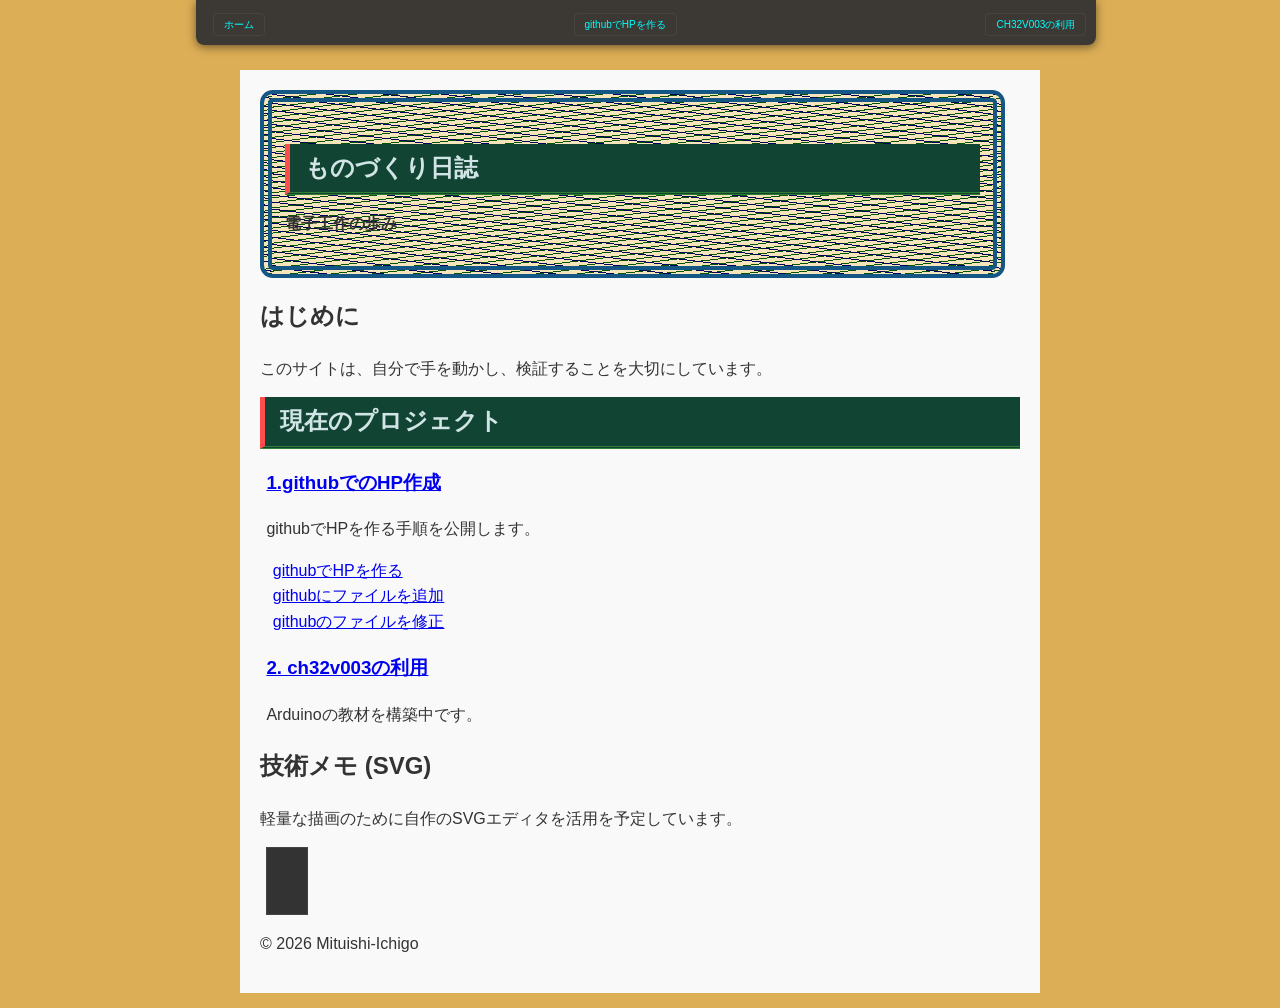
<file: index.html>
<!DOCTYPE html>
<html lang="ja">

<head>
    <meta charset="UTF-8">
    <meta name="viewport" content="width=device-width, initial-scale=1.0">
    <title>Mituishi-Ichigo ものづくり修理日誌</title>
    <link rel="stylesheet" href="Normalize.css">
    <link rel="stylesheet" href="style001.css?v2">
    <style>
        body {
            font-family: sans-serif;
            line-height: 1.6;
            color: #333;
            max-width: 800px;
            margin: 0 auto;
            padding: 20px;
            background-color: #f9f9f9;
        }
    </style>
</head>

<body>
    <!-------------------目次リンク---------------->
    <div class="nav-container">
        <div><a href="index.html">ホーム</a></div>
        <div><a href="github-HP01.html">githubでHPを作る</a></div>
        <div><a href="CH32V003-HP01.html">CH32V003の利用</a></div>
    </div> <!--------------------------------------------->

    <header>
        <h1>ものづくり日誌</h1>
        <p>電子工作の歩み</p>
    </header>

    <main>
        <section>
            <h2>はじめに</h2>
            <p>
                このサイトは、自分で手を動かし、検証することを大切にしています。
            </p>
        </section>

        <section>
            <h1>現在のプロジェクト</h1>
            <div class="project-card">
                <h3><a href="github-HP01.html">1.githubでのHP作成</a></h3>
                <p>githubでHPを作る手順を公開します。</p>
                <div><a href="github-HP01.html">githubでHPを作る</a></div>
                <div><a href="github-HP02.html">githubにファイルを追加</a></div>
                <div><a href="github-HP03.html">githubのファイルを修正</a></div>

            </div>
            <div class="project-card">
                <h3><a href="CH32V003-HP01.html">2. ch32v003の利用</a></h3>
                <p>Arduinoの教材を構築中です。</p>
            </div>
            <div class="project-card">
                <h3></h3>
                <p></p>
            </div>
        </section>

        <section>
            <h2>技術メモ (SVG)</h2>
            <p>軽量な描画のために自作のSVGエディタを活用を予定しています。</p>
            <!-- ここにSVGコードを貼り付けることができます -->
            <div class="svg-container">
                <svg viewBox="0 0 100 20" xmlns="http://www.w3.org/2000/svg">
                    <text x="10" y="15" font-family="Arial" font-size="10">Mituishi-Ichigo_edit test</text>
                </svg>
            </div>
        </section>
    </main>

    <footer>
        <p>© 2026 Mituishi-Ichigo</p>
    </footer>
</body>

</html>
</file>
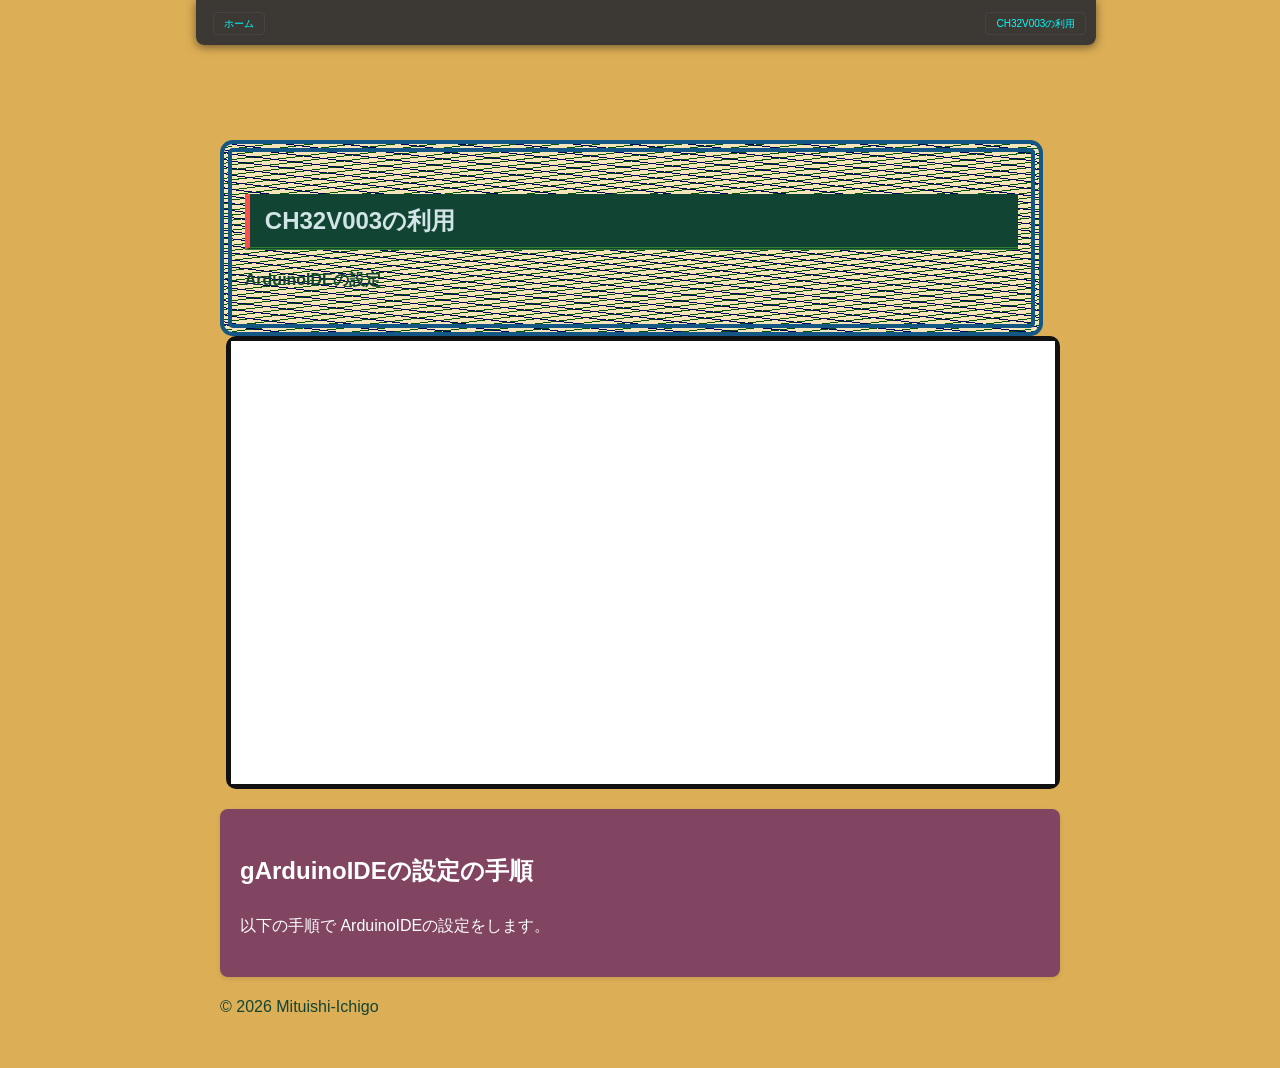
<file: CH32V003-HP01.html>
<!DOCTYPE html>
<html lang="ja">

<head>
    <meta charset="UTF-8">
    <meta name="viewport" content="width=device-width, initial-scale=1.0">
    <title>Mituishi-Ichigo Make HomePage</title>
    <link rel="stylesheet" href="Normalize.css">
    <link rel="stylesheet" href="style001.css">
    <style>
        /* 全体のデザイン（軽量化のため標準フォントを使用） */
        main {
            Color: white;
            background-color: #814562;
            padding: 20px;
            margin-top: 20px;
            border-radius: 8px;
            box-shadow: 0 2px 5px rgba(0, 0, 0, 0.1);
        }
    </style>
</head>

<body>
    <!-------------------目次リンク---------------->
    <div class=" nav-container">
        <div><a href="index.html">ホーム</a></div>
        <div><a href="CH32V003-HP01.html">CH32V003の利用</a></div>
    </div>
    <!--------------------------------------------->

    <header>
        <h1>CH32V003の利用</h1>
        <p>ArduinoIDEの設定</p>
    </header>
    <div class="B黒 角丸" style="padding:5px">
        <img src="ch32v003.svg" alt="ch32v003" style="width: 100%; height: auto; display: block;">
    </div>

    <main>
        <section>
            <h2>gArduinoIDEの設定の手順</h2>
            <p>以下の手順で ArduinoIDEの設定をします。</p>

        </section>
    </main>

    <footer>
        <p>© 2026 Mituishi-Ichigo</p>
    </footer>
</body>

</html>
</file>
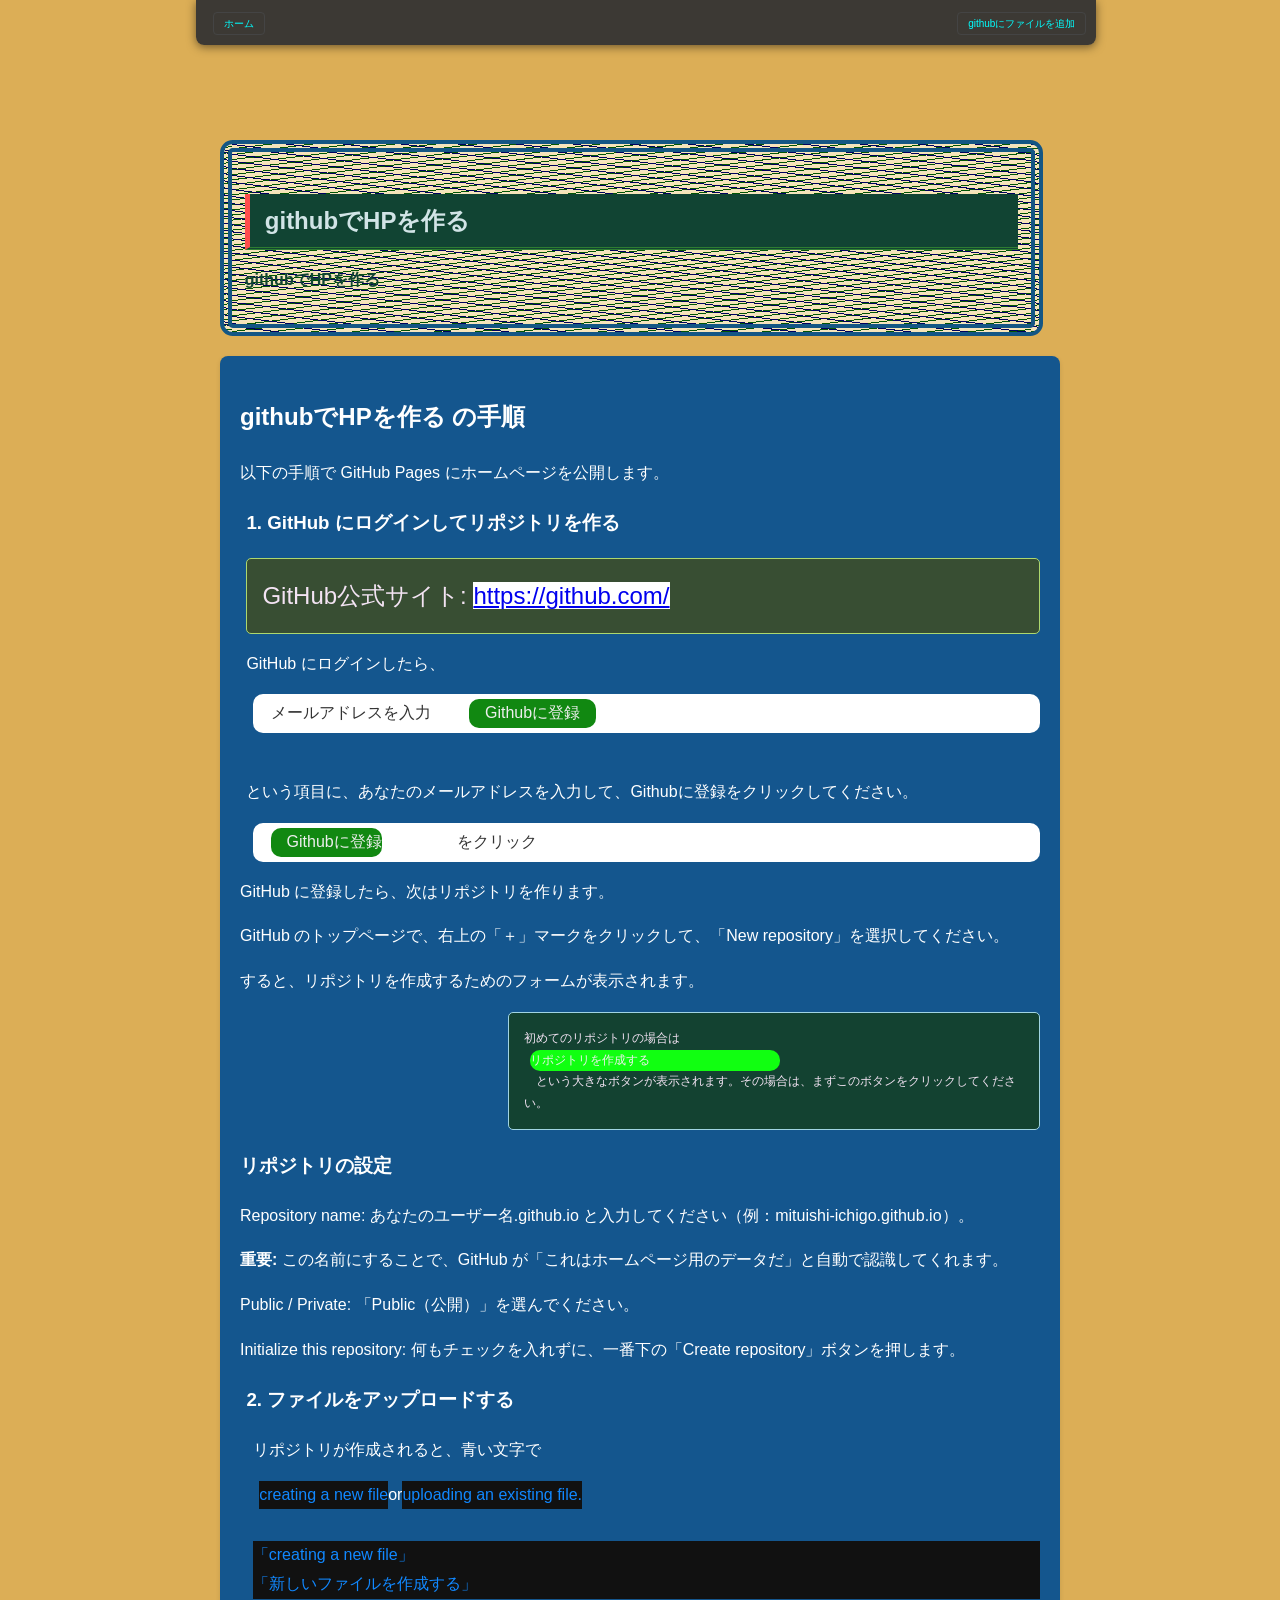
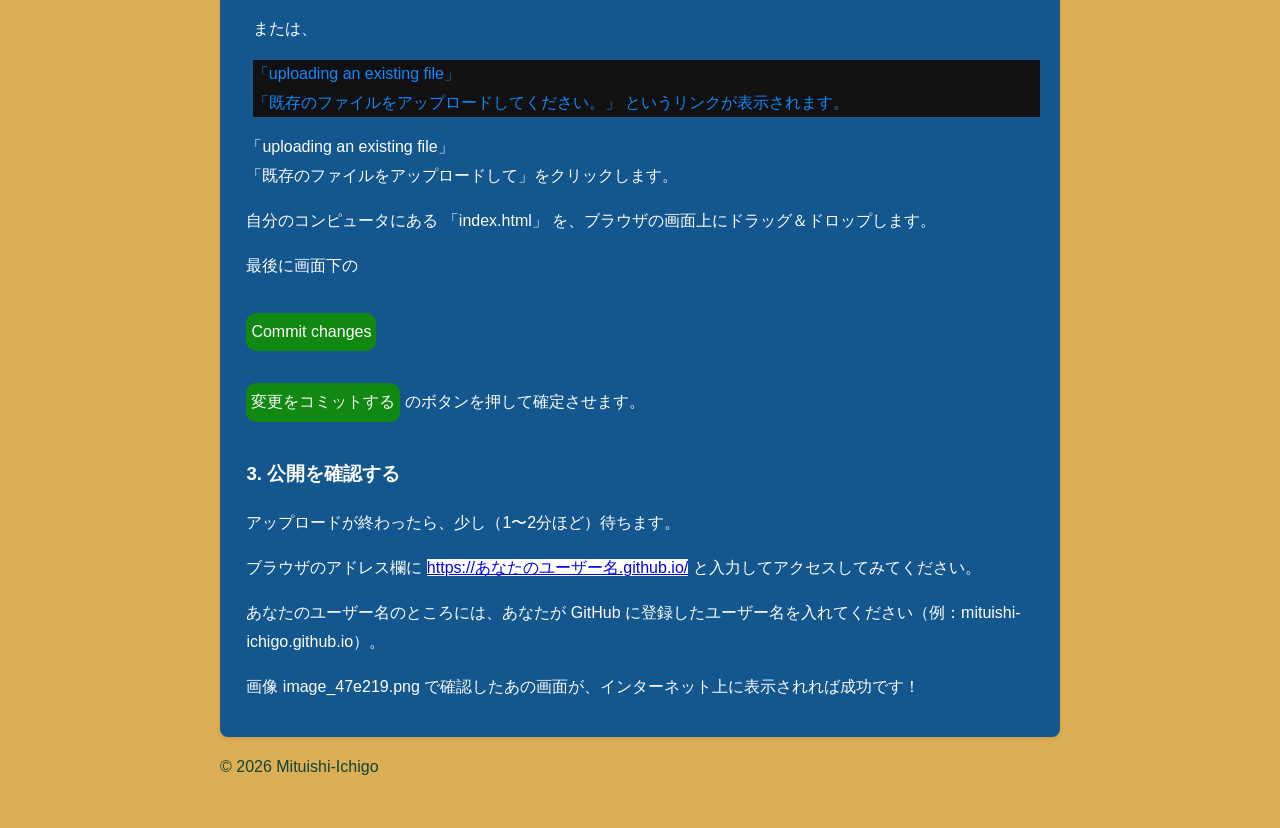
<file: github-HP01.html>
<!DOCTYPE html>
<html lang="ja">

<head>
    <meta charset="UTF-8">
    <meta name="viewport" content="width=device-width, initial-scale=1.0">
    <title>Mituishi-Ichigo Make HomePage</title>
    <link rel="stylesheet" href="Normalize.css">
    <link rel="stylesheet" href="style001.css">
    <style>
        /* 全体のデザイン（軽量化のため標準フォントを使用） */
        main {
            Color: white;
            background-color: #14568e;
            padding: 20px;
            margin-top: 20px;
            border-radius: 8px;
            box-shadow: 0 2px 5px rgba(0, 0, 0, 0.1);
        }
    </style>
</head>

<body>
    <!-------------------目次リンク---------------->
    <div class=" nav-container">
        <div><a href="index.html">ホーム</a></div>
        <div><a href="github-HP02.html">githubにファイルを追加</a></div>
    </div>
    <!--------------------------------------------->

    <header>
        <h1>githubでHPを作る</h1>
        <p>githubでHPを作る</p>
    </header>

    <main>
        <section>
            <h2>githubでHPを作る の手順</h2>
            <p>以下の手順で GitHub Pages にホームページを公開します。</p>

            <div class="project-card">
                <h3>1. GitHub にログインしてリポジトリを作る</h3>
                <p class="setumei">GitHub公式サイト: <a href="https://github.com/" target="_blank" rel="noopener noreferrer"
                        class="B白">https://github.com/</a></p>
                <p>GitHub にログインしたら、</p>
                <div class="B白 角丸" style="padding:5px">
                    <div style="display:flex;">
                        <div class=" B白 角丸 灰">メールアドレスを入力　　</div>
                        <div class="B深緑 角丸 白">　Githubに登録　</div>
                    </div>
                </div><br>
                <p>
                    という項目に、あなたのメールアドレスを入力して、Githubに登録をクリックしてください。
                </p>
                <div class="B白 角丸" style="padding:5px">
                    <div style="display:flex;">
                        <div class="B深緑 角丸 白">　Githubに登録</div>
                        <div class="灰">　　　　 をクリック </div>
                    </div>
                </div>
            </div>
            <p>GitHub に登録したら、次はリポジトリを作ります。</p>
            <p>GitHub のトップページで、右上の「＋」マークをクリックして、「New repository」を選択してください。</p>
            <p>すると、リポジトリを作成するためのフォームが表示されます。</p>
            <div class="補足">
                初めてのリポジトリの場合は<br>
                <div class="B緑 角丸 白" style="width:50%;">リポジトリを作成する</div>
                　という大きなボタンが表示されます。その場合は、まずこのボタンをクリックしてください。
            </div>
            <h3>リポジトリの設定</h3>
            <p>Repository name: あなたのユーザー名.github.io と入力してください（例：mituishi-ichigo.github.io）。</p>
            <p><strong>重要:</strong> この名前にすることで、GitHub が「これはホームページ用のデータだ」と自動で認識してくれます。</p>
            <p>Public / Private: 「Public（公開）」を選んでください。</p>
            <p>Initialize this repository: 何もチェックを入れずに、一番下の「Create repository」ボタンを押します。</p>


            <div class="project-card">
                <h3>2. ファイルをアップロードする</h3>
                <div>リポジトリが作成されると、青い文字で
                    <div style="display:flex;">
                        <p class="緑青 B黒">creating a new file</p>
                        <p>or</p>
                        <p class="緑青 B黒"> uploading an existing file.</p>
                    </div>
                    <p class="緑青 B黒">「creating a new file」<br>
                        「新しいファイルを作成する」</p>または、
                    <p class="緑青 B黒">
                        「uploading an existing file」<br>
                        「既存のファイルをアップロードしてください。」
                        というリンクが表示されます。</p>
                </div>
                <p>「uploading an existing file」<br>
                    「既存のファイルをアップロードして」をクリックします。</p>
                <p>自分のコンピュータにある 「index.html」 を、ブラウザの画面上にドラッグ＆ドロップします。</p>
                <p>最後に画面下の
                <p class="B深緑 角丸" style="padding:5px; display: inline-block;">
                    Commit changes</p><br>
                <p class="B深緑 角丸" style="padding:5px; display: inline-block;">
                    変更をコミットする</p>
                のボタンを押して確定させます。</p>
            </div>

            <div class="project-card">
                <h3>3. 公開を確認する</h3>
                <p>アップロードが終わったら、少し（1〜2分ほど）待ちます。</p>
                <p>ブラウザのアドレス欄に <a href="https://あなたのユーザー名.github.io/" class="B白">https://あなたのユーザー名.github.io/</a>
                    と入力してアクセスしてみてください。</p>
                <p>
                    あなたのユーザー名のところには、あなたが GitHub に登録したユーザー名を入れてください（例：mituishi-ichigo.github.io）。
                </p>
                <p>画像 image_47e219.png で確認したあの画面が、インターネット上に表示されれば成功です！</p>
            </div>
        </section>
    </main>

    <footer>
        <p>© 2026 Mituishi-Ichigo</p>
    </footer>
</body>

</html>
</file>
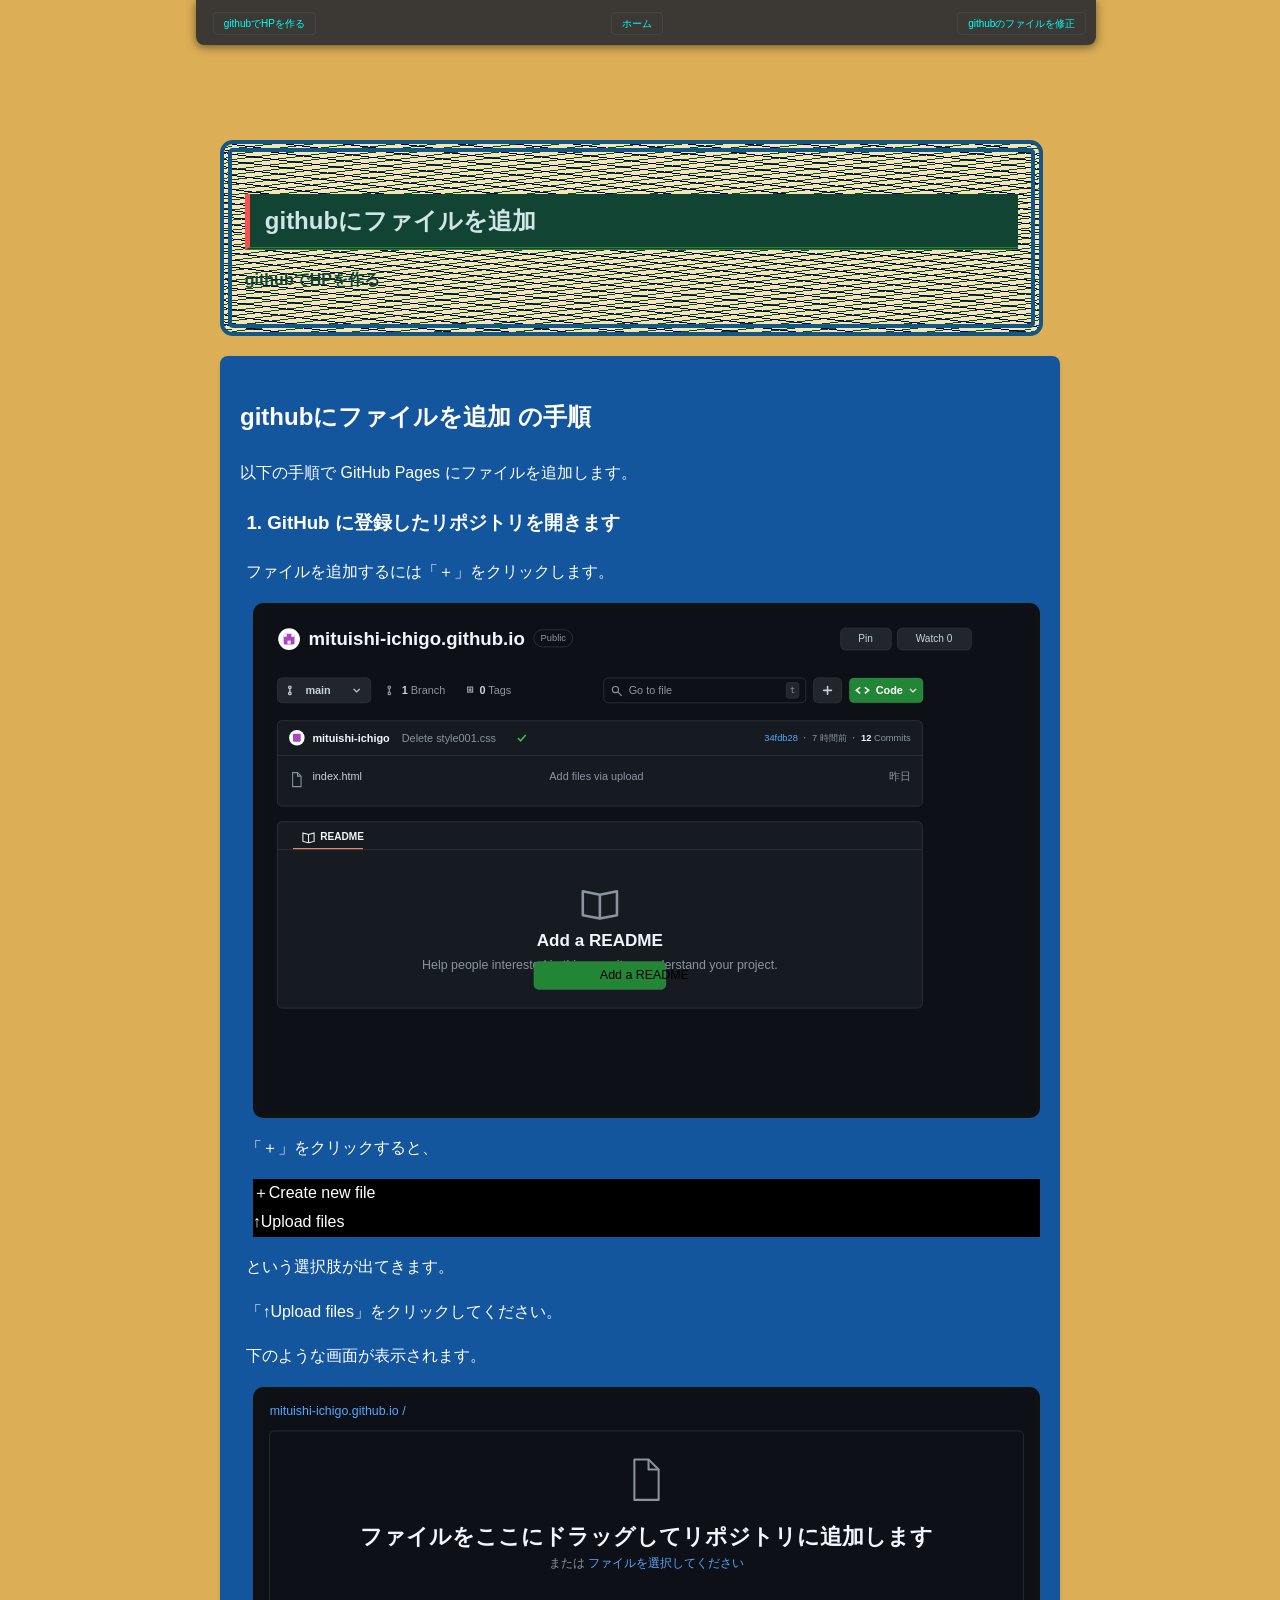
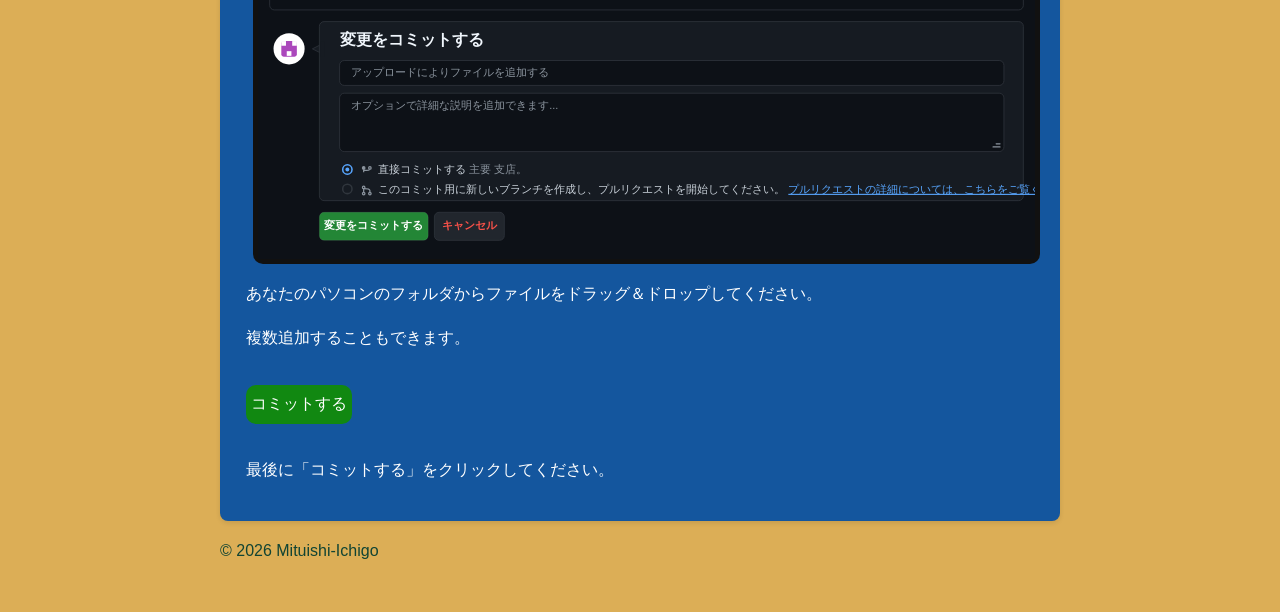
<file: github-HP02.html>
<!DOCTYPE html>
<html lang="ja">

<head>
    <meta charset="UTF-8">
    <meta name="viewport" content="width=device-width, initial-scale=1.0">
    <title>Mituishi-Ichigo Make HomePage</title>
    <link rel="stylesheet" href="Normalize.css">
    <link rel="stylesheet" href="style001.css">
    <style>
        /* 全体のデザイン（軽量化のため標準フォントを使用） */
        main {
            Color: white;
            background-color: #14569e;
            padding: 20px;
            margin-top: 20px;
            border-radius: 8px;
            box-shadow: 0 2px 5px rgba(0, 0, 0, 0.1);
        }
    </style>
</head>

<body>
    <!-------------------目次リンク---------------->
    <div class=" nav-container">
        <div><a href="github-HP01.html">githubでHPを作る</a></div>
        <div><a href="index.html">ホーム</a></div>
        <div><a href="github-HP03.html">githubのファイルを修正</a></div>
    </div>
    <!--------------------------------------------->

    <header>
        <h1>githubにファイルを追加</h1>
        <p>githubでHPを作る</p>
    </header>

    <main>
        <section>
            <h2>githubにファイルを追加 の手順</h2>
            <p>以下の手順で GitHub Pages にファイルを追加します。</p>

            <div>
                <h3>1. GitHub に登録したリポジトリを開きます</h3>
                <p style="color :white;">ファイルを追加するには「＋」をクリックします。</p>
                <div class="B黒 角丸" style="padding:5px">
                    <img src="inside-repositori.svg" alt="GitHub add-file2repositori"
                        style="width: 100%; height: auto; display: block;">
                </div>
                <p style="color :white;">「＋」をクリックすると、</p>
                <div style="background-color:black; color:white;">
                    ＋Create new file<br>
                    ↑Upload files
                </div>
                <p>という選択肢が出てきます。</p>
                <p>「↑Upload files」をクリックしてください。</p>
                <p>下のような画面が表示されます。</p>

                <div class="B黒 角丸" style="padding:5px">
                    <img src="add-file2repositori.svg" alt="GitHub add-file2repositori"
                        style="width: 100%; height: auto; display: block;">
                </div>
                <p>
                    あなたのパソコンのフォルダからファイルをドラッグ＆ドロップしてください。
                </p>
                <p>
                    複数追加することもできます。
                </p>
                <p class="B深緑 角丸" style="padding:5px; display: inline-block;">
                    コミットする
                </p>
                <p>最後に「コミットする」をクリックしてください。</p>

            </div>
        </section>
    </main>

    <footer>
        <p>© 2026 Mituishi-Ichigo</p>
    </footer>
</body>

</html>
</file>
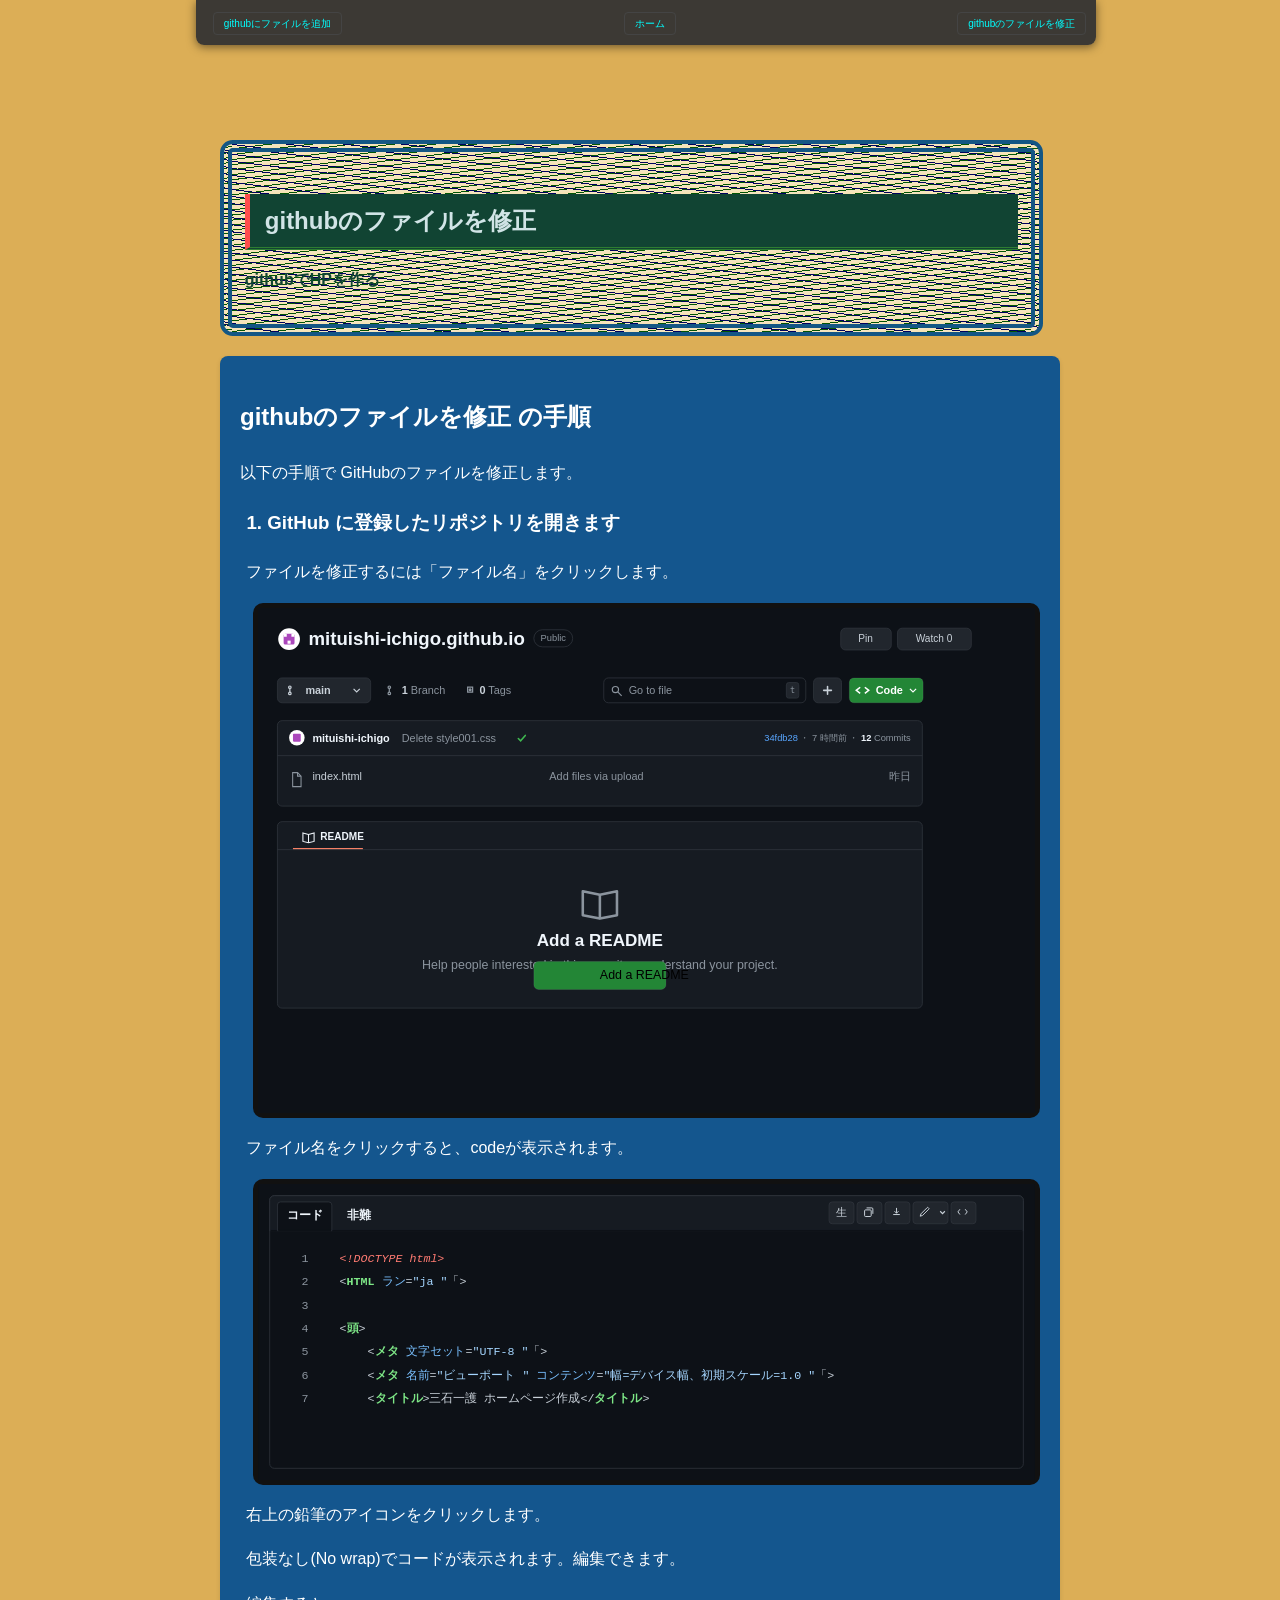
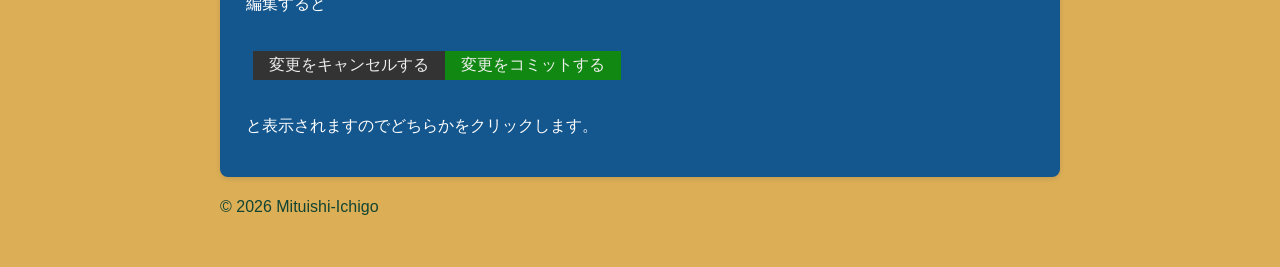
<file: github-HP03.html>
<!DOCTYPE html>
<html lang="ja">

<head>
    <meta charset="UTF-8">
    <meta name="viewport" content="width=device-width, initial-scale=1.0">
    <title>Mituishi-Ichigo Make HomePage</title>
    <link rel="stylesheet" href="Normalize.css">
    <link rel="stylesheet" href="style001.css">
    <style>
        /* 全体のデザイン（軽量化のため標準フォントを使用） */
        main {
            Color: white;
            background-color: #14568e;
            padding: 20px;
            margin-top: 20px;
            border-radius: 8px;
            box-shadow: 0 2px 5px rgba(0, 0, 0, 0.1);
        }
    </style>
</head>

<body>
    <!-------------------目次リンク---------------->
    <div class=" nav-container">
        <div><a href="github-HP02.html">githubにファイルを追加</a></div>
        <div><a href="index.html">ホーム</a></div>
        <div><a href="github-HP03.html">githubのファイルを修正</a></div>
    </div>
    <!--------------------------------------------->

    <header>
        <h1>githubのファイルを修正</h1>
        <p>githubでHPを作る</p>
    </header>

    <main>
        <section>
            <h2>githubのファイルを修正 の手順</h2>
            <p>以下の手順で GitHubのファイルを修正します。</p>

            <div>
                <h3>1. GitHub に登録したリポジトリを開きます</h3>
                <p style="color :white;">ファイルを修正するには「ファイル名」をクリックします。</p>
                <div class="B黒 角丸" style="padding:5px">
                    <img src="inside-repositori.svg" alt="GitHub add-file2repositori"
                        style="width: 100%; height: auto; display: block;">
                </div>
                <p style="color :white;">ファイル名をクリックすると、codeが表示されます。</p>
                <div class="B黒 角丸" style="padding:5px">
                    <img src="file-edit.svg" alt="GitHub add-file2repositori"
                        style="width: 100%; height: auto; display: block;">
                </div>
                <p style="color :white;">右上の鉛筆のアイコンをクリックします。</p>
                <p>包装なし(No wrap)でコードが表示されます。編集できます。</p>
                <p>編集すると</p>
                <div style="display:flex;">
                    <p class="B灰 白">　変更をキャンセルする　</p>
                    <p class="B深緑 白">　変更をコミットする　</p>
                </div>
                <p>と表示されますのでどちらかをクリックします。</p>
            </div>

            <div class="project-card">
            </div>
        </section>
    </main>

    <footer>
        <p>© 2026 Mituishi-Ichigo</p>
    </footer>
</body>

</html>
</file>
<file: style001.css>
/**/
/*戻る: Alt + "←" （左矢印） 進む: Alt + "→" （右矢印）*/
/* --- 基本的なスタイル ---*/
/*background-color*/
.B赤 {
    background-color: #f11;
}

.B橙 {
    background-color: #f81;
}

.B黄 {
    background-color: #ff1;
}

.B黄緑 {
    background-color: #8f1;
}

.B緑 {
    background-color: #1f1;
}

.B深緑 {
    background-color: #181;
}

.B青緑 {
    background-color: #1f8;
}

.B緑青 {
    background-color: #18f;
}

.B青 {
    background-color: #11f;
}

.B水色 {
    background-color: #66f;
}

.B青紫 {
    background-color: #71f;
}

.B紫 {
    background-color: #f1f;
}

.B赤紫 {
    background-color: #f17;
}

.Bピンク,
.B桃色 {
    background-color: #f88;
}

.B白 {
    background-color: #fff;
}

.B白 {
    background-color: #fff;
}

.B灰 {
    background-color: #333;
}

.B黒 {
    background-color: #111;
}

/*color*/
.赤 {
    color: #f11;
}

.橙 {
    color: #f81;
}

.黄 {
    color: #ff1;
}

.黄緑 {
    color: #8f1;
}

.緑 {
    color: #1f1;
}

.深緑 {
    color: #181;
}

.青緑 {
    color: #1f8;
}

.緑青 {
    color: #18f;
}

.青 {
    color: #11f;
}

.水色 {
    color: #66f;
}

.青紫 {
    color: #71f;
}

.紫 {
    color: #f1f;
}

.赤紫 {
    color: #f17;
}

.ピンク,
.桃色 {
    color: #f88;
}

.白 {
    color: #eee;
}

.灰 {
    color: #333;
}

.黒 {
    color: #111;
}

.大丸角,
.角大丸 {
    border-radius: 20px;
}

.丸角,
.角丸 {
    border-radius: 10px;
}

.角小丸 {
    border-radius: 5px;
}

/* ==========================================
   1. 文章表現・コンテンツ構造
   ========================================== */
/*
.sentence {...}
.shufuku-nisshi {...}
.tan-gen-mei {...}
.資料,
 .shiryou,
 .Documents {...}
.参考資料,
 .References {...}
.指示,
 .shiji,
 .Instructions {...}
.説明,
 .setumei {...}
.回路図,
 .circuit-diagram {...}
.注釈,
 .chuushaku,
 .Notes {...}
.補足,
 .hosoku,
 .Annotation .Supplement,
 .Supplementary {...}
.メモ帳,
 .memochou {...}
.黒板,
 .blackboard {...}
.分野,
 .bunnya,
 .Field,
 .Domain,
 .Category {...}
.実験,
 .experiment {...}
 */
/* ==========================================
   2. 教育・対話デザイン
   ========================================== */
/*
.目標,
 .mokuhyo-box,
 .Objectives,
 .Goals,
 .Targets {...}
.単元名,
 .tangen-name,
 .Unit Name,
 .Module Name,
 .Chapter Title {...}
.丸赤30 {...}
.丸黄30 {...}
.丸白30 {...}
　＊丸共通 を活用
.setumei {...}
.blackboard {...}
.teacher::before {content: "先生";...}
.student::before {content: "児童";...}
/* ==========================================
   3. 技術・シミュレーション表現
   ========================================== */
/*.taaminaru {...}
.cursor {...}
*/
/**/
/**/
/* ==========================================
次に作るもの
========================================== */
/*---------------------------------------
豆電球
.light-bulb-round
児童が回路の正解・不正解を視覚的に理解できるよう、
.answer-correct（正解：明るい青や緑）や
.answer-wrong（不正解：バツ印のような赤）の枠線スタイルがあると、
クイズ形式のコンテンツに役立ちます。
----------------------------------------*/
/* ==========================================
 端点ハンドルのスタイル
==========================================*/
/* --- 基本的なスタイルend ---*/
/**/
/**/
html,
body {
    box-sizing: border-box;
    background-color: #dcae56;
    color: #143;
    font-family: sans-serif;
    line-height: 1.8;
    padding: 15px;
    margin: 0 auto;
    max-width: 900px;
    /* ナビの高さ(50px)＋余裕分として設定 */
    padding-top: 70px;
}

div {
    Border: 0px;
    margin: 0%;
    margin-left: 0.5vw;
    margin-right: 0%;
}

pre {
    background-color: #000;
    color: #0f0;
    padding: 15px;
    border-radius: 5px;
    overflow-x: auto;
    font-size: 0.85rem;
    border: 1px solid #444;
}

h1 {
    font-size: 1.5rem;
    border-left: 5px solid #ff4d4d;
    border-bottom: 3px double #2e7d32;
    /* 二重線でタイトル感を出す */
    padding: 5px 15px;
    color: #d1e4e6;
    background: #143;
}

header {
    padding: 10px 20px;
    background: rgba(0, 0, 0, 0.1);
    font-weight: bold;
}

header {
    box-sizing: border-box;
    width: 98%;
    padding: 2vw 1vw 1vw 1vw;
    border: double 1vw #145684;
    border-radius: 1vw;
    /*[上][下][左][右]角の丸み*/
    background-image:
        repeating-linear-gradient(
            /*網目模様*/
            7deg,
            /*水平との角度*/
            #005,
            /*元の色*/
            #006 1px,
            /*元の色の幅*/
            transparent 1px,
            /*グラデーション幅*/
            transparent 7px
            /*繰り返しの間隔*/
        ),
        repeating-linear-gradient(-7deg,
            /*水平との角度*/
            #055603,
            /*元の色*/
            #015403 1px,
            /*元の色の幅*/
            #f8e4b2 1px,
            /*グラデーション幅*/
            #f4e5c3 5px
            /*繰り返しの間隔*/
        );
}

/* 数値入力：絶対に見えるように幅を固定 */
input[type="number"] {
    width: 50px;
    min-width: 55px;
    padding: 4px 0;
    border-radius: 4px;
    border: 1px solid #777;
    text-align: center;
}

/* カラーピッカー：スリムに配置 */
input[type="color"] {
    width: 20px;
    height: 26px;
    border: 1px solid #777;
    cursor: pointer;
    padding: 0;
    background: none;
    border-radius: 3px;
}

input[type="range"] {
    cursor: pointer;
    margin: 0;
    width: 100px;
}

.colorBox {
    width: 14px;
    height: 14px;
    border: 1px solid #84e;
    cursor: pointer;
    display: inline-block;
    vertical-align: middle;
}

.横並び,
.flex-row {
    display: flex;
    align-items: center;
}

/* --- 全体の基本設定 --- */
.canvasSizeInput {
    display: flex;
    align-items: center;
    justify-content: center;
    gap: 5px;
}

/* 黒板風のデザイン */
.contentbox0 {
    grid-column-start: 1;
    grid-column-end: 6;
}

.contentbox1 {
    margin-left: 1vw;
    grid-column-start: 1;
    grid-column-end: 2;
}

.contentbox2 {
    margin-left: 1vw;
    grid-column-start: 2;
    grid-column-end: 5;
}

.contentbox3 {
    margin-left: 1vw;
    grid-column-start: 5;
    grid-column-end: 6
}

/* 操作パネル：中身に合わせて広がるように修正 */
.controls {
    flex: 1;
    min-width: 200px;
    /* スライダーの見た目を少し整える */
    margin-bottom: 20px;
}

.edit-handle {
    fill: white;
    stroke: #0078d7;
    stroke-width: 2;
    cursor: move;
}

.edit-handle:hover {
    fill: #0078d7;
}

.header-container {
    display: flex;
    flex-wrap: wrap;
    justify-content: center;
    align-items: center;
}

.header-title {
    width: 100%;
    max-width: 200px;
}

.header-text {
    flex-grow: 1;
    text-align: center;
}

.header-text p {
    font-size: 4vw;
    color: cyan;
    margin: 0;
}

/* --- 各要素の調整 --- */
.highlight {
    color: #ffeb3b;
    font-weight: bold;
}

.imt {
    text-align: center;
    color: rgba(214, 256, 248, 0.8);
    font-size: 12px;
}

.image-box {
    position: relative;
    width: 100%;
    max-width: 300px;
    /*height: 25vw;*/
    /* ← 高さを固定 */
    aspect-ratio: 3 / 2;
    border-radius: 12px;
    overflow: hidden;
    margin-left: auto;
    margin-right: auto;
    margin-bottom: 1vw;
    /* ← これで下にスペースができます */
}

.image-box img {
    position: absolute;
    top: 0;
    left: 0;
    width: 100%;
    height: 100%;
    object-fit: cover;
}

.image-box img.yashi {
    width: 30%;
    height: 70%;
    bottom: 0;
    left: 0;
    top: auto;
}

.image-box img.clab {
    width: 20%;
    height: 35%;
    bottom: 0;
    right: 0;
    top: auto;
    left: auto;
}

/* 動的スタイル適用用（初期値） */
.katachi {
    transition: all 0.3s;
}

.label {
    font-weight: bold;
    margin-bottom: 5px;
    color: #333;
}

/* --- 目次 --- */
/* --- 固定ナビゲーション（高さを50pxに厳格固定） --- */
.main-container {
    display: flex;
    gap: 20px;
    flex-wrap: wrap;
    align-items: flex-start;
}

.nav-container {
    align-items: center;
    background: rgba(51, 51, 51, 0.95);
    box-shadow: 0 2px 10px rgba(0, 0, 0, 0.5);
    box-sizing: border-box;
    border-radius: 0 0 8px 8px;

    /* 中身の並び（常に横一行） */
    display: flex;
    /* 横並びを制御しやすくする */
    /*!important*/
    /* 強制的に横並び */
    flex-direction: row !important;
    flex-wrap: wrap;
    /* 幅が足りない時に自動で折り返す */
    gap: 5px;
    /* 画面が極端に狭い時は横に流す */
    /* リンク同士の適度な隙間 */
    height: 30px;
    /* 高さを固定 */
    justify-content: space-between;
    left: 50%;
    max-width: 900px;
    margin-bottom: 20px;
    /* 下のコンテンツとの余白 */
    overflow-x: auto;
    padding: 0 10px;
    /* 上下は0、左右だけ余白 */
    position: fixed;
    top: 0;
    transform: translateX(-50%);
    /* 前回の設定に以下を追加 */
    transition: top 0.3s ease-in-out;
    /* 上下の動きを滑らかにする */
    white-space: nowrap;
    width: 100%;
    z-index: 1000;
    /* 見た目とサイズ */
}

/* スクロールバーを隠す（お好みで。スマホ等でスッキリ見えます） */
.nav-container::-webkit-scrollbar {
    display: none;
}

/* ページメニュー (案内板)*/
.nav-container a {
    box-sizing: border-box;
    color: #0ff;
    text-decoration: none;
    font-size: 10px;
    padding: 5px 10px;
    border: 1px solid #444;
    border-radius: 4px;
    flex-shrink: 0;
    /* ボタンが潰れるのを防ぐ */
}

.nav-container a:hover {
    background: #444;
    color: #fff;
}

/* スクロールダウンした時にJavaScriptでこのクラスを付与します */
.nav-up {
    top: -60px !important;
    /* ナビの高さ分だけ上に持ち上げて隠す */
}

/* プレビューエリア */
.preview-area {
    flex: 2;
    min-width: 200px;
    background: #f0f0f0;
    border: 2px inset #fff;
    min-height: 300px;
    display: flex;
    justify-content: center;
    align-items: center;
    overflow: auto;
}

.preview-area-s {
    flex: 2;
    min-width: 50px;
    background: #f0f0f0;
    border: 2px inset #fff;
    min-height: 300px;
    display: flex;
    justify-content: center;
    align-items: center;
    overflow: auto;
}

/* プレビューエリアの設定 */
.preview-container {
    flex: 1;
    background: #f0f0f0;
    border-radius: 8px;
    display: flex;
    flex-direction: column;
    border: 2px solid rgba(0, 0, 0, 0.1);
}

.preview-content {
    background-color: #fff;
    /* 背景は真っ白に */
    border: 2px solid #444;
    /* 枠線を付けて境界をハッキリさせる */
    padding: 30px;
    /* 中の図形との間にしっかり隙間を作る */
    min-height: 100px;
    /* 最低限の高さを持たせる */
    display: flex;
    /* 中の図形を中央に寄せる準備 */
    justify-content: center;
    align-items: center;
}

.preview-info {
    background-color: #444;
    /* 背景を暗くして引き締める */
    color: #00ff00;
    /* 文字を蛍光グリーン（黒板の文字と同じ）にして目立たせる */
    padding: 8px 15px;
    /* 上下に少し余裕を作る */
    font-family: monospace;
    /* プログラムらしい文字にする */
    border-radius: 5px 5px 0 0;
    /* 上の角だけ丸くする */
}

/* 4列の構成：ラベル | スライダー(広がる) | 数値入力(固定) | 色(固定) */
.slider-group {
    background: rgba(255, 255, 255, 0.4);
    padding: 10px;
    border-radius: 8px;
    margin-bottom: 8px;
    box-shadow: 0 2px 4px rgba(0, 0, 0, 0.1);
}

.slider-group strong {
    display: block;
    margin-bottom: 8px;
    border-bottom: 1px solid rgba(0, 0, 0, 0.1);
}

/* 4列の構成：ラベル | スライダー(広がる) | 数値入力(固定) | 色(固定) */
.slider-item {
    display: grid;
    grid-template-columns: 80px 1fr 65px 40px;
    align-items: center;
    gap: 8px;
    margin-bottom: 6px;
    font-size: 13px;
}

.step-box {
    background-color: #333;
    border-left: 5px solid #ffeb3b;
    padding: 15px;
    margin: 20px 0;
}

.svg-container {
    background-color: #333;
    padding: 20px;
    display: inline-block;
    border: 1px solid #444;
}

/* 親要素：セクション全体を中央寄せに */
.svg-section {
    margin: 30px auto;
    text-align: center;
    /* 中のインラインブロック要素を中央へ */
    width: 100%;
}

.workspace {
    display: flex;
    flex: 1;
    padding: 20px;
    gap: 20px;
    /*    overflow: hidden;*/
}

.yashiflex {
    display: flex;
}

#bottomRightPanel {
    position: fixed;
    bottom: 80px;
    right: 20px;
    background: rgba(20, 68, 51, 0.9);
    /* ツールバーと同じ色（少し透過） */
    padding: 10px;
    border-radius: 8px;
    display: flex;
    flex-direction: column;
    gap: 10px;
    z-index: 1000;
    box-shadow: 0 0 10px rgba(0, 0, 0, 0.5);
    color: #f8f4fe;
}

/*画面分割「表示・内容・解説」と分ける"grid表示"*/
/* キャンバスにボーダーを付け、背景色を薄いグレーに設定 */
#can {
    border: 3px double #333;
    background-color: #f0f0f0;
}

#coordsLabel {
    font-size: 14px;
    color: #0f0;
    font-family: monospace;
    background: #222;
    padding: 2px 6px;
    border-radius: 4px;
    margin: 0 6px;
}

#container {
    display: block;
    box-sizing: border-box;
}

/* 右下に固定するパネルのスタイル */
#DirectionalButton,

/* ツールバー側の余白調整（任意） */
#toolbar {
    justify-content: flex-start;
}

#editor {
    flex: 1;
    background-color: #1e3d33;
    color: #fff;
    padding: 20px;
    border: 10px solid #5d4037;
    border-radius: 4px;
    font-family: 'Courier New', monospace;
    font-size: 16px;
    line-height: 1.6;
    outline: none;
    white-space: pre;
    overflow: auto;
    box-shadow: inset 0 0 20px rgba(0, 0, 0, 0.5);
}

#maincontent {
    width: 98%;
    display: grid;
    /* overflow: hidden; */
    margin-right: 0%;
    grid-template-columns: repeat(5, 19.5vw);
    grid-auto-rows: max-content;
}

#resizeHandle {
    width: 14px;
    height: 14px;
    background: #555;
    position: absolute;
    cursor: se-resize;
    border-radius: 3px;
    z-index: 20;
    box-shadow: 0 0 0 1px #fff inset, 0 0 2px rgba(0, 0, 0, .3);
}

#svgCanvas {
    border: 1px solid #999;
    display: block;
    margin: 10px;
    background: #f0f0f0;
    user-select: none;
}

#target-div {
    box-sizing: content-box;
}

#toolbar {
    background: #143;
    color: #f8f4fe;
    display: flex;
    flex-wrap: wrap;
    padding: 5px;
    gap: 10px;
    align-items: center;
    position: sticky;
    top: 0;
    z-index: 10;
}

#values2 {
    font-size: 13px;
    font-family: monospace;
    /* プログラミング風のフォント */
    background-color: #2d2d2d;
    /* 背景を暗くしてコードっぽく */
    color: #6cf;
    /* 文字色を明るい青に */
    padding: 12px;
    border-radius: 5px;
    cursor: pointer;
    margin-top: 10px;
    word-break: break-all;
    /* 長い時に折り返す設定 */
}

/* --- スマホ向けの微調整 --- */
@media (max-width: 740px) {
    body {
        width: 100% !important;
        /* スマホでは画面いっぱいに使う */
        margin: 0;
        padding-top: 65px;
        /* スマホ時の余白 */
    }

    .header-container {
        flex-direction: column;
        align-items: center;
    }

    .header-text p {
        font-size: 6vw;
    }
}

.nav-container {
    height: 45px;
    /* スマホではさらに少し細く */
    display: flex !important;
    /* 強制的に横並び */
    flex-direction: row !important;
    /* 縦にならないように指定 */
    justify-content: space-between !important;
    /* 左右に分ける */
    width: 100% !important;
    padding: 0 10px;

    /* 端の余白を少し詰める */
    /* .nav-container a {
        font-size: 3.5vw;
    }*/
    /* スマホで見やすい文字サイズに調整 */
}

/* [操作窓] */
.controls-container {
    background-color: rgba(255, 255, 255, 0.1);
    padding: 20px;
    border-radius: 8px;
    margin: 20px 0;
    border: 1px solid #add86e;
}

/*ファイルの右クリックメニュー風の部品*/
/* メニュー全体の枠 */
.context-menu {
    width: 200px;
    background-color: #143143;
    border: 1px solid #5a5a5a;
    box-shadow: 2px 2px 5px rgba(0, 0, 0, 0.2);
    padding: 5px 0;
    font-family: sans-serif;
    font-size: 14px;
    color: #f8f4fe;
    border-radius: 4px;
}

/* メニューの各項目 */
.menu-item {
    color: #f1f4f3;
    padding: 8px 20px;
    cursor: pointer;
    display: flex;
    justify-content: space-between;
    background-color: #143143;
}

/* マウスが乗った時の色 */
.menu-item:hover {
    background-color: #0078d7;
    color: white;
}

/* 区切り線 */
.menu-separator {
    height: 1px;
    background-color: #143143;
    margin: 5px 0;
}

/* 右側の矢印やショートカット用 */
.menu-arrow {
    font-size: 12px;
    color: #888;
}

.menu-item:hover .menu-arrow {
    color: white;
}


/* ポップアップ全体の背景（半透明のグレー） */
.modal-overlay {
    background-color: rgba(0, 0, 0, 0.1);
    padding: 20px;
    border-radius: 8px;
    display: inline-block;
    width: 100%;
    max-width: 400px;
}

/* 白いダイアログ部分 */
.selection-dialog {
    background-color: white;
    border: 1px solid #ccc;
    box-shadow: 0 4px 15px rgba(0, 0, 0, 0.3);
    font-family: "Segoe UI", sans-serif;
    color: #333;
}

/* ヘッダー部分 */
.dialog-header {
    padding: 20px;
    font-size: 18px;
    font-weight: normal;
}

/*  ----------     ファイルの表示用     ------------  */
/* アイコンの代わり（青い四角） */
.app-icon {
    width: 32px;
    height: 32px;
    background-color: #0078d7;
    margin-right: 15px;
    border-radius: 2px;
    display: flex;
    justify-content: center;
    align-items: center;
    color: white;
    font-size: 10px;
}

/*  ----------     時計機能     ------------  */
.aTime {
    /*デジタル*/
    position: absolute;
    font-size: 1vw;
    bottom: 0%;
    right: 2%;
    color: #f0f0f3;
}

#Sec {
    /*秒針*/
    position: absolute;
    top: 4%;
    left: 87%;
    width: 7vw;
    height: 7vw;
    text-align: center;
    font-size: 0.5vw;
    color: #1e4;
    border: solid #f14;
    /* border-top:solid #888; */
}

#Min {
    /*分針*/
    position: absolute;
    top: 5%;
    left: 88%;
    width: 5vw;
    height: 5vw;
    text-align: center;
    font-size: 0.5vw;
    color: #e14;
    border: solid #0104f3;
    /* border-top:solid #f80; */
}

#Hor {
    /*時針*/
    position: absolute;
    top: 6%;
    left: 89%;
    width: 3vw;
    height: 3vw;
    text-align: center;
    font-size: 0.5vw;
    color: #e14;
    border: solid #003;
    /* border-top:solid #ff0; */
}

.tp80key16 {
    text-align: center;
    font-weight: bold;
    color: white;
    background-color: #145614;
    border: solid 0.1vw white;
    margin: 0.1vw;
    width: 3vw;
    height: 3vw;
}

/*  ---------   losicのCSS (.)  ----------  */
.ORdivA {
    width: 5vw;
    height: 5vw;
    border: 0.5vw solid transparent;
    border-top-color: #000;
    border-right-color: #000;
    border-radius: 10vw 0vw 10vw 3vw;
    transform: rotate(-45deg);
    position: relative;
    left: -1vw;
    top: 1.3vw;
}

.ORdivB {

    width: 5vw;
    height: 4vw;
    border: 0.5vw solid transparent;
    border-top-color: #000;
    border-radius: 15vw;
    position: relative;
    left: -1vw;
    top: -2.4vw;
}

.ORdivIO {
    width: 1vw;
    height: 1vw;
    border: 0.1vw solid #145;
    position: relative;
}

.ORInA {
    left: 0.45vw;
    top: -8.4vw;
}

.ORInB {
    left: 2.45vw;
    top: -9.6vw;
}

.OROutA {
    left: 1.45vw;
    top: -12.5vw;
}

.measure,
.measure2 {
    /*ものさし移動可能*/
    width: 9.9vw;
    display: flex;
    position: relative;
    top: 0vw;
    left: 0vw;
    border-left: solid 0.1vw #000;
    border-bottom: solid 0.1vw #000;
    z-index: 2;
}

/*-------------------ものさし---------------------*/
.measure,
.measure2 {
    /*目盛*/
    margin: 0;
    width: 1vw;
    background-color: transparent;
    text-align: right;
    font-size: 0.5vw;
    border-right: solid 0.1vw #888;
    z-index: 2;
}

.Vmeasure {
    /*縦ものさし移動可能*/
    position: relative;
    top: 0vw;
    left: 0vw;
    width: 1vw;
    height: 9.9vw;
    font-size: 0.5vw;
    border-bottom: solid 0.1vw #888;
    border-left: solid 0.1vw #888;
}

.Vmeasure {
    /*縦目盛*/
    width: 1vw;
    height: 0.9vw;
    margin: 0vw;
    text-align: left;
    border-top: solid 0.1vw #888;
}

.Bigmeasure_vw {
    /*ものさしvw*/
    z-index: 2;
    position: relative;
    top: 0vw;
    left: 0vw;
    display: flex;
    width: 89.9vw;
    height: 3vw;
    border-left: solid 0.1vw #000;
    border-bottom: solid 0.1vw #000;
}

.Bigmeasure_vw {
    /*目盛vw*/
    margin: 0vw;
    z-index: 2;
    width: 9.9vw;
    height: 3vw;
    background-color: #842;
    text-align: right;
    font-size: 2.9vw;
    border-right: solid 0.1vw #000;
}

.Bigmeasure_px {
    /*ものさしpx*/
    z-index: 2;
    position: relative;
    top: 0px;
    left: 0px;
    display: flex;
    width: 999px;
    height: 30px;
    border-left: solid 1px #000;
    border-bottom: solid 1px #000;
}

.Bigmeasure_px {
    /*目盛px*/
    margin: 0px;
    z-index: 2;
    width: 99px;
    height: 30px;
    background-color: #563;
    text-align: right;
    font-size: 29px;
    border-right: solid 1px #000;
}

.Bigmeasure_cm {
    /*ものさしcm*/
    z-index: 2;
    position: relative;
    top: 0cm;
    left: 0cm;
    display: flex;
    width: 29.9cm;
    height: 1cm;
    border-left: solid 0.1cm #000;
    border-bottom: solid 0.1cm #000;
}

.Bigmeasure_cm {
    /*目盛cm*/
    margin: 0cm;
    z-index: 2;
    width: 9.9cm;
    height: 1cm;
    background-color: #925;
    text-align: right;
    font-size: 1cm;
    border-right: solid 0.1cm #000;
}

/*--------------------------------------------------*/
.d1 {
    width: 8vw;
    height: 10vw;
    background-color: #e56;
}

.m2 {
    top: -15vw;
}

.v1 {
    top: -38.15vw;
}

.s1 {
    top: 10.6vw;
    left: -0.4vw;
}

.headerContainer .headerUpper::after {
    position: relative;
    top: -3vw;
    content: "";
}

.a {
    /*    -----------   タイトル部分    ----------  */
    margin: 0vw;
    flex: 2;
    border: 0.5vw solid #030;
    background-image:
        linear-gradient(-45deg,
            #aaa, #145);
}

.b {
    /*   -------------    側部分  --虹にヤシ----   */
    margin: 0;
    border: 0.5vw solid #143;
    font-size: 2vw;
    color: #00d300;
    background-image:
        linear-gradient(#f80402, #c98205, #c1c105, #81f003, #00f380, #0080f3, #0501f0),
        linear-gradient(#f9f2f5, #010105);
    flex: 0.3;
}

.bb {
    color: white;
    background-color: #145614;
    width: 3vw;
    height: 3vw;
}

.bg0 {
    background-image: url("takenoko.jpg");
}

.bg1 {
    background-image:
        repeating-linear-gradient(#000,
            /*元の色*/
            #000 1px,
            /*元の色の幅*/
            #fff 1px,
            /*グラデーション幅*/
            #fff 30px);
    /*繰り返しの間隔*/
}

.bg2 {
    background-image:
        repeating-linear-gradient(#000,
            /*元の色*/
            #000 1px,
            /*元の色の幅*/
            #fff 1px,
            /*グラデーション幅*/
            #fff 38px);
    /*繰り返しの間隔*/
}

.bg20 {
    background-repeat: round;
}

.bg2a {
    background-image:
        repeating-linear-gradient(#000,
            /*元の色*/
            #000 1px,
            /*元の色の幅*/
            #fff 1px,
            /*グラデーション幅*/
            #fff 10px
            /*繰り返しの間隔*/
        );
}

.bg2b {
    background-image:
        repeating-linear-gradient(#088,
            /*元の色*/
            #fff
            /*終着色*/
        );
    /*グラデーションします。*/
}

.bg2bb {
    background-image:
        repeating-linear-gradient(#088,
            /*元の色*/
            #fff 30px
            /*繰り返しの間隔*/
        );
}

.bg2b2 {
    background-image:
        repeating-linear-gradient(#088,
            /*元の色*/
            #088 5px,
            /*元の色の幅*/
            #fff,
            /*終着色*/
            /*グラデーションします。*/
            #fff 30px
            /*繰り返しの間隔*/
        );
}

.bg2c {
    background-image:
        repeating-linear-gradient(#f00,
            /*元の色*/
            #c80,
            /*2番目の色*/
            #cc0,
            /*次の色*/
            #8f0,
            /*次の色*/
            #0f8,
            /*次の色*/
            #08f,
            /*次の色*/
            #00f
            /*終着色*/
        );
}

.bg2d {
    background-image:
        repeating-linear-gradient(#088,
            /*元の色*/
            #088 50%,
            /*元の色の幅*/
            #999 50%,
            /*グラデーション幅*/
            #999
            /*終着色*/
        );
}

.bg3 {
    background-image:
        repeating-linear-gradient(90deg,
            #000,
            /*元の色*/
            #000 1px,
            /*元の色の幅*/
            #fff 1px,
            /*グラデーション幅*/
            #fff 24px
            /*繰り返しの間隔*/
        );
}

.bg3a {
    background-image:
        repeating-linear-gradient(90deg,
            /*水平との角度*/
            #000 0px,
            /*元の色*/
            #fff 24px
            /*繰り返しの間隔*/
        );
}

.bg3b {
    background-image:
        repeating-linear-gradient(90deg,
            /*水平との角度*/
            #000,
            /*元の色*/
            #000 12px,
            /*元の色の幅*/
            #fff 24px
            /*繰り返しの間隔*/
        );
}

.bg3c {
    background-image:
        repeating-linear-gradient(90deg,
            /*水平との角度*/
            #000,
            /*元の色*/
            #000 1px,
            /*元の色幅*/
            #fff 1px,
            /*グラデーション幅*/
            #fff 24px
            /*繰り返しの間隔*/
        );
}

.bg4 {
    border: 0.3vw solid #000;
    background-image:
        repeating-linear-gradient(0deg,
            /*水平との角度*/
            #000,
            /*元の色*/
            #000 1px,
            /*元の色の幅*/
            transparent 1px,
            /*グラデーション幅*/
            transparent 32px
            /*繰り返しの間隔*/
        ),
        repeating-linear-gradient(90deg,
            /*水平との角度*/
            #000,
            /*元の色*/
            #000 1px,
            /*元の色の幅*/
            #fff 1px,
            /*グラデーション幅*/
            #fff 32px
            /*繰り返しの間隔*/
        );
}

.bg5 {
    background-size: 32px 32px;
    background-position: 50% 50%;
    background-image:
        repeating-linear-gradient(90deg,
            #000,
            /*元の色*/
            #000 1px,
            /*元の色の幅*/
            transparent 1px,
            /*グラデーション幅*/
            transparent 32px
            /*繰り返しの間隔*/
        ),
        repeating-linear-gradient(0deg,
            #000,
            /*元の色*/
            #000 1px,
            /*元の色の幅*/
            #fff 1px,
            /*グラデーション幅*/
            #fff 32px
            /*繰り返しの間隔*/
        );
}

.bg6 {
    background-size: 100px 150px;
    background-repeat: repeat;
    background-image:
        linear-gradient(transparent,
            /*元の色*/
            rgba(0, 0, 0, 1)
            /*終着色*/
        );
}

.bg7 {
    background-size: 50px 20px;
    background-repeat: repeat;
    background-image:
        linear-gradient(transparent,
            /*元の色*/
            rgba(0, 0, 0, 1)
            /*終着色*/
        );
}

.bg7a {
    background-size: 50px 20px;
    background-repeat: repeat;
    background-image:
        linear-gradient(#fff 95%,
            /*元の色*/
            #000 5%
            /*終着色*/
        );
}

.bg8 {
    background-size: 10px 10px;
    background-repeat: repeat;
    background-image:
        linear-gradient(transparent,
            #8f8
            /*終着色*/
        ),
        linear-gradient(90deg,
            transparent, #0f0);
}

.bg9 {
    background-color: #ffffe0;
    background-size: 50px 50px;
    background-repeat: repeat;
    background-image:
        linear-gradient(90deg,
            rgba(145, 82, 56, .5) 50%, transparent 50%),
        linear-gradient(0deg,
            rgba(145, 82, 56, .5) 20%, transparent 20%);
}

.bga {
    background-color: #ffffe0;
    background-size: 50px 50px;
    background-repeat: repeat;
    background-image:
        linear-gradient(45deg,
            rgba(167, 97, 21, 0.5) 50%, transparent 50%),
        linear-gradient(-45deg,
            rgba(108, 82, 9, 0.5) 50%, transparent 50%);
}

.bgb {
    background-color: #ccccff;
    background-size: 50px 50px;
    background-repeat: repeat;
    background-image:
        linear-gradient(18deg,
            rgba(45, 145, 200, 0.5) 50%, transparent 50%),
        linear-gradient(-18deg,
            rgba(45, 145, 200, 0.5) 50%, transparent 50%);
}

.bgc {
    background-color: #333;
    background-size: 50px 50px;
    background-repeat: repeat;
    background-image:
        linear-gradient(90deg,
            rgba(255, 0, 0, 0.5) 95%, transparent 5%),
        linear-gradient(45deg,
            rgba(0, 255, 0, 0.5) 50%, transparent 50%),
        linear-gradient(0deg,
            rgba(0, 0, 255, 0.5) 50%, transparent 50%);
}

.bgd {
    background-position: 50% 50%;
    background-image:
        repeating-linear-gradient(90deg, #000, transparent 22px),
        repeating-linear-gradient(#000, #000 1px,
            transparent 1px,
            transparent 30px),
        repeating-linear-gradient(#000, #000 1px, #fff 1px, #8f8 28px);
}

.bge {
    background-size: 20vw, 20vw;
    background-image:
        repeating-linear-gradient(90deg, #000, transparent 2vw),
        repeating-linear-gradient(#000, #000 0.3vw,
            transparent 3vw,
            transparent 3vw);
}

.bgf {
    background-size: 3vw, 20vw;
    background-image:
        repeating-linear-gradient(90deg,
            #000,
            transparent 22px),
        repeating-linear-gradient(#000 2px,
            transparent 4px),
        repeating-linear-gradient(#000,
            /*元の色*/
            #000 1px,
            /*元の色の幅*/
            #fda 1px,
            /*グラデーション幅*/
            #fda 20px
            /*繰り返しの間隔*/
        );
}

.bgg {
    background-position: 50px;
    background-size: 50px 50px;
    background-repeat: repeat-y;
    background-image:
        linear-gradient(90deg,
            #000,
            /*元の色*/
            transparent 50px
            /*繰り返しの間隔*/
        ),
        repeating-linear-gradient(#000,
            /*元の色*/
            #000 1px,
            /*元の色の幅*/
            #fda 1px,
            /*グラデーション幅*/
            #fda 20px
            /*繰り返しの間隔*/
        );
}

.c {
    height: 200vw;
}

.cont1 {
    /*ヤシのは上*/
    position: absolute;
    width: 10vw;
    left: 94%;
    top: -2vw;
    margin: 0;
    display: flex;
    background-color: transparent;
}

.cont2 {
    /*ヤシの葉下*/
    position: absolute;
    width: 8vw;
    left: 95%;
    top: 0vw;
    margin: 0;
    display: flex;
    background-color: transparent;
    z-index: 1;
}

/*  ---------   字の色と大きさ   ----------  */
@media screen and (max-width:740px) {
    #maincontent {
        display: block;
    }

    p,
    pre {
        font-size: 3.5vw;
    }
}

.font38 {
    font-size: 38px;
}

.gridP {
    width: 98%;
    display: grid;
    /* overflow: hidden; */
    margin-right: 0%;
    grid-template-columns: repeat(12, 8vw);
    grid-auto-rows: max-content;
}

.grid1 {
    grid-column-start: 1;
    grid-column-end: 3;
}

.grid2 {
    grid-column-start: 3;
    grid-column-end: 5;
}

.grid3 {
    grid-column-start: 5;
    grid-column-end: 7;
}

.grid4 {
    grid-column-start: 7;
    grid-column-end: 9;
}

.grid5 {
    grid-column-start: 9;
    grid-column-end: 11;
}

.grid6 {
    grid-column-start: 11;
    grid-column-end: 13;
}

.grid21 {
    grid-column-start: 1;
    grid-column-end: 7;
}

.grid22 {
    grid-column-start: 7;
    grid-column-end: 13;
}

.grid31 {
    grid-column-start: 1;
    grid-column-end: 5;
}

.grid32 {
    grid-column-start: 5;
    grid-column-end: 9;
}

.grid33 {
    grid-column-start: 9;
    grid-column-end: 13;
}

.grid41 {
    grid-column-start: 1;
    grid-column-end: 4;
}

.grid42 {
    grid-column-start: 4;
    grid-column-end: 7;
}

.grid43 {
    grid-column-start: 7;
    grid-column-end: 10;
}

.grid44 {
    grid-column-start: 10;
    grid-column-end: 13;
}

.grid0 {
    grid-column-start: 1;
    grid-column-end: 13;
}

/*  ----------   ヘッダー部分     -----------  */
.headerContainer {
    /* コンテナ部分 */
    position: relative;
    margin: 0vw;
    padding: 0vw;
    color: #515453;
    /* 文章色 */
    background-color: #d5f6d3;
    /* 背景色 */
    border-radius: 1vw;
    /*[上][下][左][右]角の丸み*/
    border: 0.5vw solid #143;
    /* 枠線の太さ・色 */
    display: flex;
}

.headerTitle {
    /* ヘッダタイトル部分 */
    position: absolute;
    padding: 0 .5vw;
    left: 3vw;
    top: -1.2vw;
    font-size: 2vw;
    font-weight: bold;
    background-color: #d9e2f5;
    /* タイトル背景色*/
    color: #925;
    /*タイトル文字色*/
}

.headerUpper {
    /* ヘッダ上部分 */
    position: absolute;
    padding: 0 .5vw;
    top: -2.8vw;
    left: 50%;
    transform: translateX(-50%);
    -webkit-transform: translateX(-50%);
    -ms-transform: translateX(-50%);
    text-align: center;
    font-size: 3vw;
    font-weight: bold;
    background-color: rgba(254, 255, 253, 0.8);
    /* タイトル背景色*/
    color: #145;
    /*タイトル文字色*/
}

.headerdBotom {
    background-color: #563;
}

.p1 {
    width: 15vw;
    height: 10vw;
    background: content-box radial-gradient(crimson, skyblue);
    border: double 5px #000;
}

.p2 {
    width: 15vw;
    height: 10vw;
    background: content-box linear-gradient(yellow, skyblue);
}

.p3 {
    width: 15vw;
    height: 10vw;
    background: content-box linear-gradient(to left, yellow, skyblue);
}

.p4 {
    width: 15vw;
    height: 10vw;
    background-color: #80ffff;
    background-image:
        linear-gradient(0deg, #fff 50%, transparent 50%);
    background-size: 5px 5px;
}

.p5 {
    width: 15vw;
    height: 10vw;
    background-color: #ff8040;
    background-image:
        repeating-linear-gradient (45deg, #fff, #fff 8px, transparent 0, transparent 3px);
}

/*  ----------     ヤシ     ----------  */
.sss {
    position: relative;
    top: 100;
    left: 100;
}

.title {
    margin: 1%;
    color: #f19003;
    font-size: 4.5vw;
    flex: 1;
}

.tp80key16 {
    text-align: center;
    font-weight: bold;
    color: white;
    background-color: #145614;
    border: solid 0.1vw white;
    margin: 0.1vw;
    width: 3vw;
    height: 3vw;
}

.tp80keyf {
    text-align: center;
    font-weight: bold;
    color: white;
    background-color: #e97528;
    border: solid 0.1vw white;
    margin: 0.1vw;
    width: 3vw;
    height: 3vw;
}

.v1a {
    background-color: #98c1d1;
    margin: 0;
    color: #c88402;
    text-align: right;
    flex: 1;
    font-size: 0.5vw;
    /*ヤシの実の大きさ*/
    background-image:
        repeating-linear-gradient(30deg,
            #31f403 1vw,
            transparent 2vw),
        repeating-linear-gradient(#000 1vw,
            #f5f683 2vw);
    transform: skewY(23deg);
}

.v1b {
    background-color: #98c1d0;
    margin: 0;
    color: #c88100;
    flex: 1;
    font-size: 0.5vw;
    /*ヤシの実の大きさ*/
    background-image:
        repeating-linear-gradient(-30deg,
            #37f100 1vw,
            transparent 2vw),
        repeating-linear-gradient(#010105 1vw,
            #f8f486 2vw);
    transform: skewY(-17deg);
}

.v2a {
    /*葉の左*/
    margin: 0;
    flex: 1;
    background-color: #f2f700;
    text-align: right;
    color: #f05107;
    font-size: 0.5vw;
    /*ヤシの実の大きさ*/
    background-image:
        /*葉っぱ*/
        repeating-linear-gradient(
            /*葉っぱの形*/
            50deg,
            /*50度傾けて*/
            #30f237 1vw,
            /*緑*/
            transparent 2vw),
        repeating-linear-gradient(#010105 1vw,
            /*黒*/
            #f6f183 2vw);
    /*黄*/
    transform: skewY(-35deg);
}

.v2b {
    /*葉の右*/
    margin: 0;
    flex: 1;
    background-color: #088402;
    text-align: left;
    color: #f0a204;
    font-size: 0.5vw;
    /*ヤシの実の大きさ*/
    background-image:
        repeating-linear-gradient(
            /*斜めに傾いた図形*/
            -50deg,
            #38f406 1vw,
            transparent 2vw),
        repeating-linear-gradient(#010105 1vw,
            #f1f287 2vw);
    transform: skewY(30deg);
}

.v3 {
    /*幹の部分*/
    width: 1.2vw;
    margin: 0;
    background-color: #98c1d0;
    background-position: 10%;
    background-size: 3vw 1vw;
    background-repeat: repeat-y;
    background-image:
        linear-gradient(90deg,
            #010403 0vw,
            transparent 2.5vw),
        linear-gradient(#d9d2d5,
            #f8f4f2);
    z-index: 0;
}

/*---------------------------------------------------------------------------*/
/*--------------------2010Prog/200Python/200Python050.htm---------------------*/
/*--------------------------------------
見つかったCSSセットに含まれているデザインパーツを、整理して列挙します。
 これらをHTMLの class="◯◯" に書き込むことで、それぞれのデザインを呼び出せます。
  1. 情報整理・ボックス系 文章の役割に合わせて使い分けるメインのパーツです。
   .setumei（説明） 深緑の背景に白ピンクの文字。しっかり目立たせたい解説用。
   .hosoku（補足） 画面右側に寄る、小さめのボックス。ちょっとした注意書き用。
   .memochou（メモ帳） 薄い黄色の背景に影（ドロップシャドウ）がついた、紙のようなデザイン
   .program（プログラム） 等幅フォント（monospace）で、枠線で囲まれたコード掲載用。
   .taaminaru（ターミナル） 黒っぽい背景にベージュの文字。コマンド入力画面の再現用。
  2. 特殊効果・カーソル系 入力中の雰囲気や、カメ（Turtle）グラフィックスを再現するパーツです。
   .cursor（点滅カーソル） アニメーション付き。 1秒間隔でピコピコと白く点滅します。
   .static-cursor（静止カーソル） 点滅しない、白い縦棒。 .space（空白カーソル） 枠線だけのカーソル。
      @keyframes blink カーソルを点滅させるためのアニメーション設定（裏方）。
  3. タートルグラフィックス再現系 PythonのTurtleを説明するための窓枠デザインです。
   .boxs（建物の外枠） 500px四方の白い大きな枠。
   .ins（カメの仕事場） 枠の中央に緑色のカメ（三角形）を表示する設定。
       #cab::before（描かれた円） カメが描いた跡としての円を表示します。
  4. Windows風UI（操作画面）再現系 OSの操作画面をマニュアル風に説明するためのパーツです。
   .context-menu / .menu-item 右クリックした時に出るメニュー画面のデザイン。
   .modal-overlay / .selection-dialog 画面中央に浮かび上がる「アプリ選択」などのダイアログ。
   .app-icon アプリのアイコンを模した青い四角形。
    💡 活用のヒント 例えば、これらを組み合わせて以下のように書くと、非常にわかりやすい技術資料になります。
       HTML <div class="setumei">まずはターミナルで実行しましょう。
       </div><div class="taaminaru">$ python turtle_sample.py<span class="cursor">
       </span></div><div class="hosoku">※事前にPythonのインストールが必要です。
       </div>どれか一つ、今のページで実際に表示させてテストしてみますか？
          使い方がわからない項目があれば詳しく解説します！
-------------------------------------*/
/*
文章の表示についてのスタイル設定
*/
.text-yellow {
    color: yellow;
}

/* [項目ラベル] 各セクションの見出し */
.label-text {
    color: #e1d84e;
    font-size: 16px;
    font-weight: bold;
    background-color: #563;
    margin-top: 25px;
    margin-bottom: 5px;
    display: block;
}

/* -------------カーソル、タートルグラフィックス関連---------- */

/* --- システムUI再現パーツ --- */
/* メニュー、ダイアログ関連 */
/*カーソルとスペース*/
/* space */
.space {
    display: inline-block;
    width: 10px;
    /* カーソルの幅 */
    height: 1.2em;
    /* カーソルの高さ */
    border: 2px solid rgb(210, 210, 210);
    /* カーソルの色 */
    vertical-align: middle;
    margin: 0;
    /* animation の一行を消しただけです */
}

/* 止まったままのカーソル */
.static-cursor {
    display: inline-block;
    width: 10px;
    /* カーソルの幅 */
    height: 1.2em;
    /* カーソルの高さ */
    background-color: white;
    /* カーソルの色 */
    vertical-align: middle;
    /* ↓ 下端に合わせる設定 */
    margin: 0px;

    margin: 0;
    /* animation の一行を消しただけです */
}

/* カーソルのスタイルとアニメーション */
.cursor {
    display: inline-block;
    width: 10px;
    /* カーソルの幅 */
    height: 1.2em;
    /* カーソルの高さ */
    background-color: white;
    /* カーソルの色 */
    vertical-align: middle;
    margin: 0;
    animation: blink 1s step-end infinite;
    /* 1秒間隔でずっと点滅 */
}

/* 点滅の動き（表示と非表示を繰り返す） */
@keyframes blink {

    0%,
    100% {
        opacity: 1;
    }

    50% {
        opacity: 0;
    }
}

/*--------------文字修飾---------------*/
/* すべての丸アイコンに共通する設定 */
.丸共通 {
    float: left;
    display: flex;
    justify-content: center;
    align-items: center;
    width: 50px;
    height: 50px;
    font-size: 30px;
    border-radius: 50%;
    background-color: #123;
    color: #f1e4f3;
    margin: 10px;
    /* 内側の黒い枠（共通） */
    box-shadow: 0 0 0 3px #000;
}

/* 外側の枠色だけを個別に追加する */
.丸赤30 {
    box-shadow: 0 0 0 3px #000, 0 0 0 6px #ff0000;
}

.丸黄30 {
    box-shadow: 0 0 0 3px #000, 0 0 0 6px #ffff00;
}

.丸白30 {
    box-shadow: 0 0 0 3px #000, 0 0 0 6px #ffffff;
}

.丸赤30 {
    float: left;
    /* 左に寄せて、後ろの文字を右側に回り込ませる */
    display: flex;
    width: 50px;
    height: 50px;
    font-size: 30px;
    border-radius: 50%;
    background-color: #123;
    color: #f1e4f3;
    display: flex;
    /* フレックスボックスにする */
    justify-content: center;
    /* 左右の中央合わせ */
    align-items: center;
    /* 上下の中央合わせ */
    /* 1つ目の影：0px 0px 0px 3px（広がり） 黒 */
    /* 2つ目の影：0px 0px 0px 6px（広がり） 赤 */
    box-shadow:
        0 0 0 3px #000,
        /* 内側の黒い枠 */
        0 0 0 6px #ff0000;
    /* 外側の赤い枠 */

    /* 枠が太くなるので、少し余白を設けると重なりません */
    margin: 10px;
}

.丸黄30 {
    float: left;
    /* 左に寄せて、後ろの文字を右側に回り込ませる */
    display: flex;
    width: 50px;
    height: 50px;
    font-size: 30px;
    border-radius: 50%;
    background-color: #123;
    color: #f1e4f3;
    display: flex;
    /* フレックスボックスにする */
    justify-content: center;
    /* 左右の中央合わせ */
    align-items: center;
    /* 上下の中央合わせ */
    /* 1つ目の影：0px 0px 0px 3px（広がり） 黒 */
    /* 2つ目の影：0px 0px 0px 6px（広がり） 赤 */
    box-shadow:
        0 0 0 3px #000,
        /* 内側の黒い枠 */
        0 0 0 6px #ffff00;
    /* 外側の黄色い枠 */

    /* 枠が太くなるので、少し余白を設けると重なりません */
    margin: 10px;
}

.丸白30 {
    float: left;
    /* 左に寄せて、後ろの文字を右側に回り込ませる */
    display: flex;
    width: 50px;
    height: 50px;
    font-size: 30px;
    border-radius: 50%;
    background-color: #123;
    color: #f1e4f3;
    display: flex;
    /* フレックスボックスにする */
    justify-content: center;
    /* 左右の中央合わせ */
    align-items: center;
    /* 上下の中央合わせ */
    /* 1つ目の影：0px 0px 0px 3px（広がり） 黒 */
    /* 2つ目の影：0px 0px 0px 6px（広がり） 赤 */
    box-shadow:
        0 0 0 3px #000,
        /* 内側の黒い枠 */
        0 0 0 6px #ffffff;
    /* 外側の白い枠 */

    /* 枠が太くなるので、少し余白を設けると重なりません */
    margin: 10px;
}

.囲み {
    display: inline-block;
    /* これを追加：中身の幅に合わせる */
    border: 2px solid #777;
    padding: 10px;
    background-color: #140;
    color: #e77;
    font-size: 24px;
    margin: 10px 0;
}

.囲み丸 {
    display: inline-block;
    /* これを追加：中身の幅に合わせる */
    border: 5px solid #d83;
    border-radius: 20%;
    padding: 10px;
    color: #ddd;
    margin: 10px 0;
}

.タイトル {
    font-size: 32px;
    color: #f1e4f3;
    background-color: #18433e;
    border: 2px solid #add86e;
    padding: 15px;
    border-radius: 5px;
    margin: 10px 0;
}

/*-------------------------------------*/

/*-------------補足・注釈・ターミナルなどの表示----------------*/

/* 説明 */
.資料,
.shiryou,
.Documents {
    font-size: 24px;
    width: 100%;
    box-sizing: border-box;
    /* ← これが最重要：パディングを100%の中に含めます */
    color: #f1e4f3;
    background-color: #18433e;
    border: 1px solid #add86e;
    padding: 15px;
    border-radius: 5px;
    margin: 10px 0;
    /* 左右の余白を0に。はみ出しを防ぎます */
}

.参考資料,
.References {
    font-size: 20px;
    line-height: 1.6;
    /* 行間にゆとりを持たせる */
    width: 100%;
    color: #f8e4f3;
    background-color: #284e23;
    border: 1px solid #add86e;
    padding: 15px;
    border-radius: 5px;
    margin: 10px;
}

.指示,
.siji,
.Instructions {
    font-size: 24px;
    width: 100%;
    box-sizing: border-box;
    /* ← これが最重要：パディングを100%の中に含めます */
    color: #f1e4f3;
    background-color: #143842;
    border: 1px solid #add86e;
    padding: 15px;
    border-radius: 5px;
    margin: 10px 0;
    /* 左右の余白を0に。はみ出しを防ぎます */
}

.説明,
.setumei {
    font-size: 24px;
    width: 100%;
    box-sizing: border-box;
    /* ← これが最重要：パディングを100%の中に含めます */
    color: #f3e3f3;
    background-color: #384e33;
    border: 1px solid #add86e;
    padding: 15px;
    border-radius: 5px;
    margin: 10px 0;
    /* 左右の余白を0に。はみ出しを防ぎます */
}

.回路図,
.circuit-diagram {
    font-size: 24px;
    width: 100%;
    box-sizing: border-box;
    /* ← これが最重要：パディングを100%の中に含めます */
    color: #f3e3f3;
    background-color: #184e33;
    border: 1px solid #add86e;
    padding: 15px;
    border-radius: 5px;
    margin: 10px 0;
    /* 左右の余白を0に。はみ出しを防ぎます */
}

.注釈,
.chuushaku,
.Notes {
    font-size: 16px;
    width: 100%;
    box-sizing: border-box;
    /* ← これが最重要：パディングを100%の中に含めます */
    color: #f1f4f3;
    background-color: #284e14;
    border: 1px solid #add86e;
    padding: 15px;
    border-radius: 5px;
    margin: 10px 0;
    /* 左右の余白を0に。はみ出しを防ぎます */
}

/* 補足の修正案：スマホ対応 */
.補足,
.hosoku,
.Annotation .Supplement,
.Supplementary {
    font-size: 12px;
    width: 90%;
    /* スマホでは広めに */
    max-width: 500px;
    /* PCでは広がりすぎないように */
    color: #f3e3f3;
    background-color: #134231;
    border: 1px solid #a1d4e3;
    padding: 15px;
    border-radius: 5px;
    display: block;
    margin: 10px 0 10px auto;
    /* 右寄せしつつ上下に余白 */
}

/*メモ帳*/
.メモ帳,
.memochou {
    padding: 10px;
    border: 2px solid #deb887;
    background-color: #fff8dc;
    color: #143;
    margin-top: 10px;
    box-shadow: 5px 5px 10px rgba(0, 0, 0, 0.2);
}

/* --- 1. 文章の書式 --- */
.黒板,
.blackboard {
    background-color: #141516;
    /* 深緑 */
    color: #fed;
    border: 8px solid #5d3a1a;
    /* 木枠（茶色） */
    padding: 20px;
    margin: 30px 0;
    border-radius: 4px;
    box-shadow: 0 5px 15px rgba(0, 0, 0, 0.5);
    position: relative;
}

/* 黒板エリアの設定 */
.blackboard-container {
    flex: 1;
    display: flex;
    flex-direction: column;
}

.blackboard-title {
    color: #ffeb3b;
    /* チョークの黄色 */
    font-weight: bold;
    font-size: 1.2rem;
    border-bottom: 2px dashed #fff;
    margin-bottom: 15px;
    display: inline-block;
}

.blackboard ul {
    list-style-type: square;
    padding-left: 20px;
}

.blackboard li {
    margin-bottom: 10px;
    line-height: 1.5;
}

/* --- 2. 指導案・各パーツの書式 --- */
/* [分野] 青背景に白・黄文字の中央ラベル */
.分野,
.bunnya,
.Field,
.Domain,
.Category {
    font-size: clamp(20px, 5vw, 32px);
    color: #ffffff;
    background-color: #0055ff;
    padding: 10px 20px;
    border-radius: 15px;
    text-align: center;
    width: fit-content;
    margin: 20px auto;
    font-weight: bold;
    box-shadow: 0 4px 8px rgba(0, 0, 0, 0.3);
}

/*-------------------------------実験　実験準備　用具---------------------------*/
/*実験*/

.実験,
.experiment {
    font-size: 24px;
    width: 100%;
    box-sizing: border-box;
    /* ← これが最重要：パディングを100%の中に含めます */
    background-color: #111413;
    Color: #eeebec;
    border: 1px solid #add86e;
    padding: 15px;
    border-radius: 5px;
    margin: 10px 0;
    /* 左右の余白を0に。はみ出しを防ぎます */
    display: block;
}

/*----------------------------------------------------------------------------*/
/* 共通設定：先頭に少し余白を作る */
.teacher,
.student {
    position: relative;
    padding-left: 3em;
    /* ラベルが入るスペースを確保 */
    margin-bottom: 15px;
    color: #fff;
    font-size: 24px;
}

/* 「先生」のラベル */
.teacher::before {
    content: "先生";
    position: absolute;
    left: 0;
    top: 0;
    font-size: 14px;
    /* 小さくする */
    color: #add86e;
    /* 枠線と同じ緑色にすると統一感が出ます */
}

/* 「児童」のラベル */
.student::before {
    content: "児童";
    position: absolute;
    left: 0;
    top: 0;
    font-size: 14px;
    /* 小さくする */
    color: #ccc;
    /* 児童は少し控えめな色に */
}

/* [単元名] 大きく二重線で強調 */
.単元名,
.tangen-name,
.Unit Name,
.Module Name,
.Chapter Title {
    font-size: clamp(24px, 6vw, 40px);
    color: #ffeb3b;
    /* 明るい黄色 */
    text-align: center;
    margin: 30px 0;
    text-shadow: 2px 2px 4px rgba(0, 0, 0, 0.5);
    border-bottom: 3px double #add86e;
    padding-bottom: 10px;
    font-weight: bold;
}

/* [目標] 説明文と同じサイズ、左にアクセントの枠 */
.目標,
.mokuhyo-box,
.Objectives,
.Goals,
.Targets {
    font-size: 24px;
    background-color: #2a4030;
    border-left: 8px solid #ffeb3b;
    color: #f3e3f3;
    padding: 20px;
    margin: 15px 0;
    border-radius: 0 5px 5px 0;
    line-height: 1.5;
}

.mokuhyo-box ul {
    margin: 0;
    padding-left: 1.2em;
}

.mokuhyo-box li {
    margin-bottom: 10px;
}

/*Excel用*/
.excel-table {
    border-collapse: collapse;
    margin: 0 auto;
    background: white;
}

.excel-table td {
    border: 1px solid #ccc;
    width: 80px;
    height: 30px;
    padding: 0;
}

.row-label,
.col-head {
    background: #e6e6e6;
    border: 1px solid #bbb;
    font-size: 12px;
    text-align: center;
}

.cell-input {
    width: 100%;
    height: 100%;
    border: none;
    outline: none;
    text-align: center;
    font-size: 14px;
    background: transparent;
}

.cell-input:focus {
    background-color: #fff;
    box-shadow: inset 0 0 0 2px #217346;
}

/* 計算結果が出ているセルの色を変える */
.has-formula {
    background-color: #f9f9f9;
    font-weight: bold;
    color: #0000ff;
}

/*Excel用*/
/* ------------- プログラミング学習用パーツ --------------- */
/*-------------プログラム--------------*/
.program {
    width: 40%;
    border: solid 3px #143;
    padding: 20px;
    font-family: monospace;
}

/* プログラムのリスト部分 */
.app-list {
    max-height: 250px;
    overflow-y: auto;
    border-top: 1px solid #eee;
    border-bottom: 1px solid #eee;
}

/* 各アプリの項目 */
.app-item {
    display: flex;
    align-items: center;
    padding: 12px 20px;
    cursor: pointer;
}

.app-item:hover {
    background-color: #e5f3ff;
}

/* ターミナルの表示 */
.taaminaru {
    color: #f5e6d3;
    background-color: #112433;
}

/*「アプリ選択パーツ」*/

/* アプリ選択画面の枠 */
.app-select-box {
    border: 1px solid #ccc;
    background-color: #ffffff;
    width: 300px;
    padding: 10px;
    box-shadow: 3px 3px 10px rgba(0, 0, 0, 0.2);
}

/* アプリの項目 */
.app-option {
    padding: 10px;
    border-bottom: 1px solid #eee;
    display: flex;
    align-items: center;
}

/*turtleグラフィックス窓の表示と円*/
/* 仕事場のある建物 */
.boxs {
    width: 500px;
    height: 500px;
    background-color: white;
    border: 1px solid black;
    font-size: 10px;
}

/* カメさんの仕事場 */
.ins {
    display: flex;
    align-items: center;
    justify-content: center;
    position: relative;
    overflow: hidden;
    /* 円がはみ出さないように */
    width: 498px;
    height: 490px;
    background-color: white;
    border: 1px solid black;
    margin: 0 auto;
    position: relative;
    top: 0px;
}

/* 手順2と3の両方にカメさんを表示する */
.ins::after {
    content: "";
    position: absolute;
    top: 50%;
    left: 50%;
    /* カメさんの形（三角形）を作り、中心を合わせる */
    transform: translate(-50%, -50%) rotate(90deg);
    width: 0;
    height: 0;
    border-left: 5px solid transparent;
    border-right: 5px solid transparent;
    border-bottom: 10px solid #2e7d32;
    /* カメさんっぽい緑色 */
    z-index: 2;
    /* 円より上に表示 */
}

/* 3番目のステップ（ID: cab）の内部を修飾 */
/* 円の表示 */
#cab::before {
    content: "";
    position: absolute;
    width: 200px;
    /* 半径10pxの設定に合わせてサイズを調整 */
    height: 200px;
    border: 2px solid black;
    /* 描かれた円の線 */
    border-radius: 50%;
    /* 円の描き始めの位置を調整（タートルは円の下端からスタートするため） */
    left: 50%;
    bottom: 50%;
    transform: translateX(-50%);
    /* これで左右も中央になります */
}

/* ポップアップ全体の背景（半透明のグレー） */
.modal-overlay {
    background-color: rgba(0, 0, 0, 0.1);
    padding: 20px;
    border-radius: 8px;
    display: inline-block;
    width: 100%;
    max-width: 400px;
}

/* 白いダイアログ部分 */
.selection-dialog {
    background-color: white;
    border: 1px solid #ccc;
    box-shadow: 0 4px 15px rgba(0, 0, 0, 0.3);
    font-family: "Segoe UI", sans-serif;
    color: #333;
}

/* ヘッダー部分 */
.dialog-header {
    padding: 20px;
    font-size: 18px;
    font-weight: normal;
}

/* アイコンの代わり（青い四角） */
.app-icon {
    width: 32px;
    height: 32px;
    background-color: #0078d7;
    margin-right: 15px;
    border-radius: 2px;
    display: flex;
    justify-content: center;
    align-items: center;
    color: white;
    font-size: 10px;
}

/* フッター（常にこのアプリを使う...） */
.dialog-footer {
    padding: 15px 20px;
    background-color: #f0f0f0;
}

.checkbox-row {
    display: flex;
    align-items: center;
    font-size: 13px;
}
</file>
